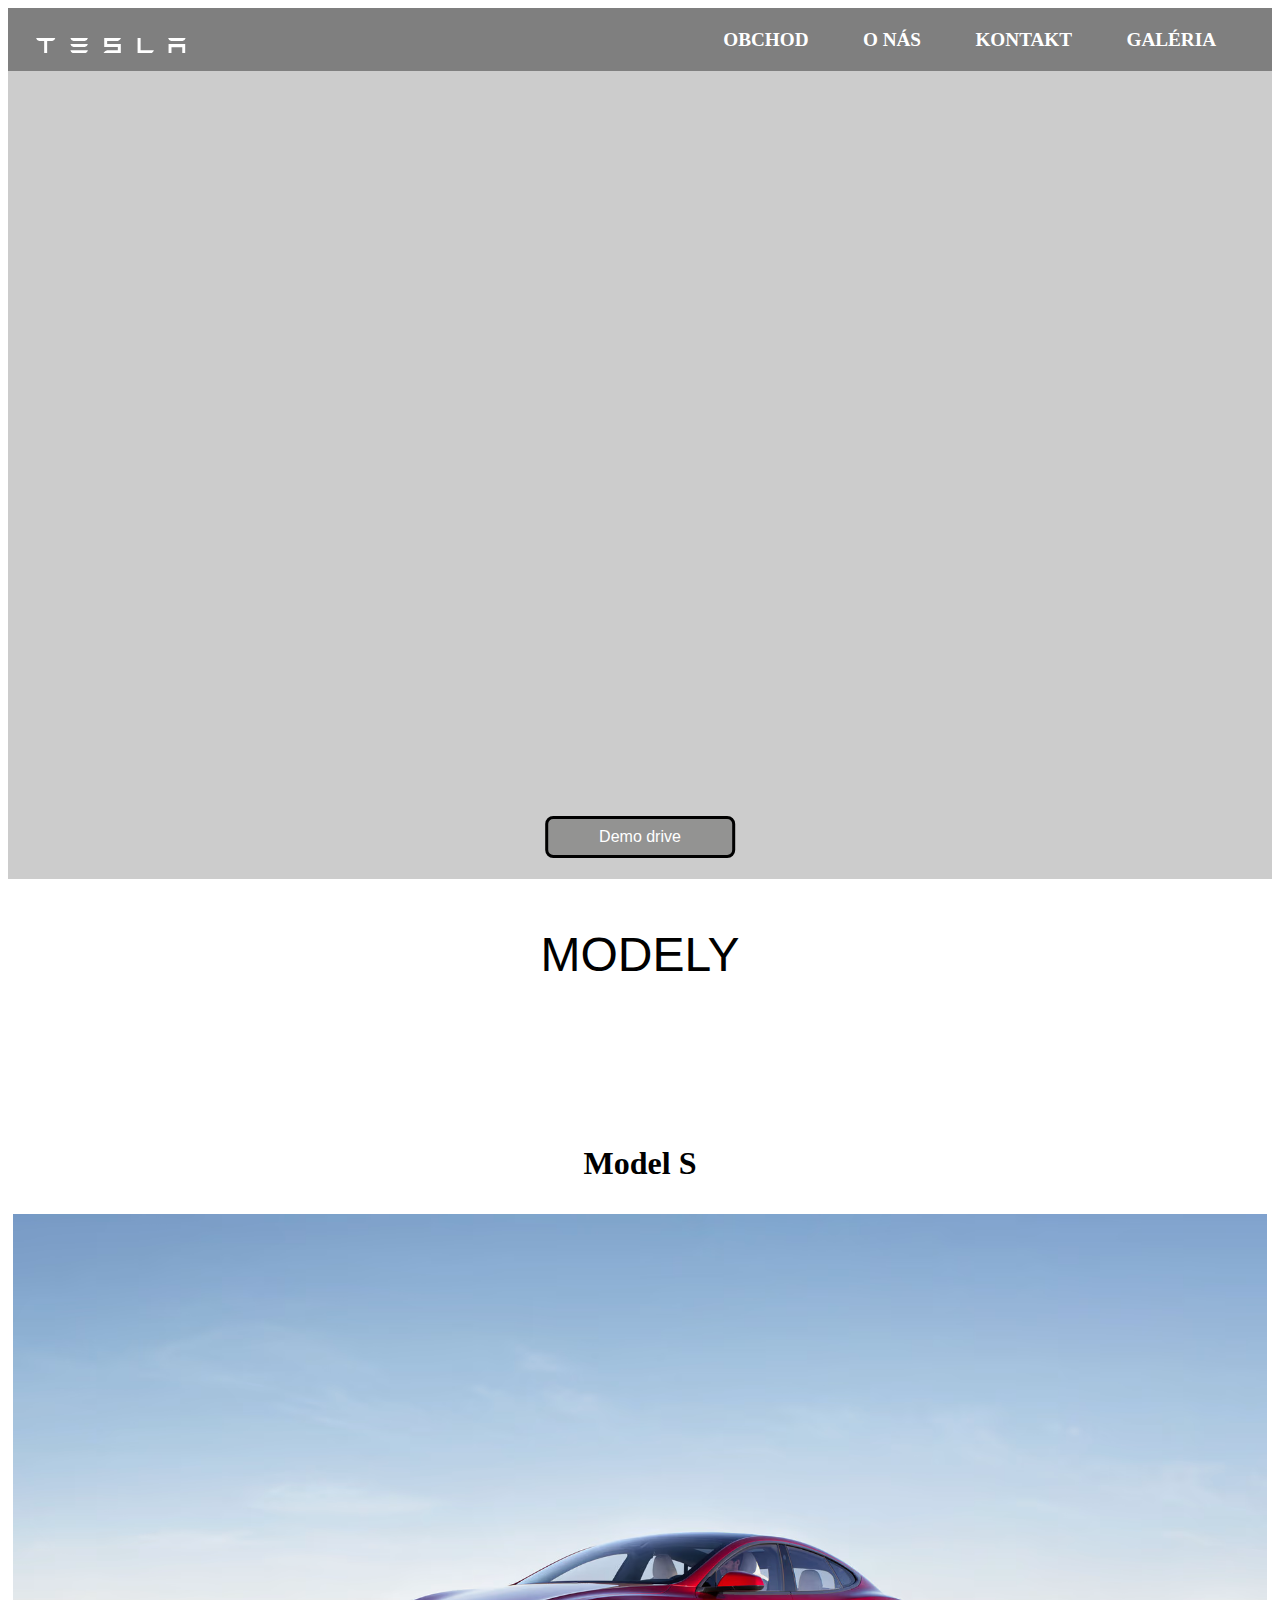
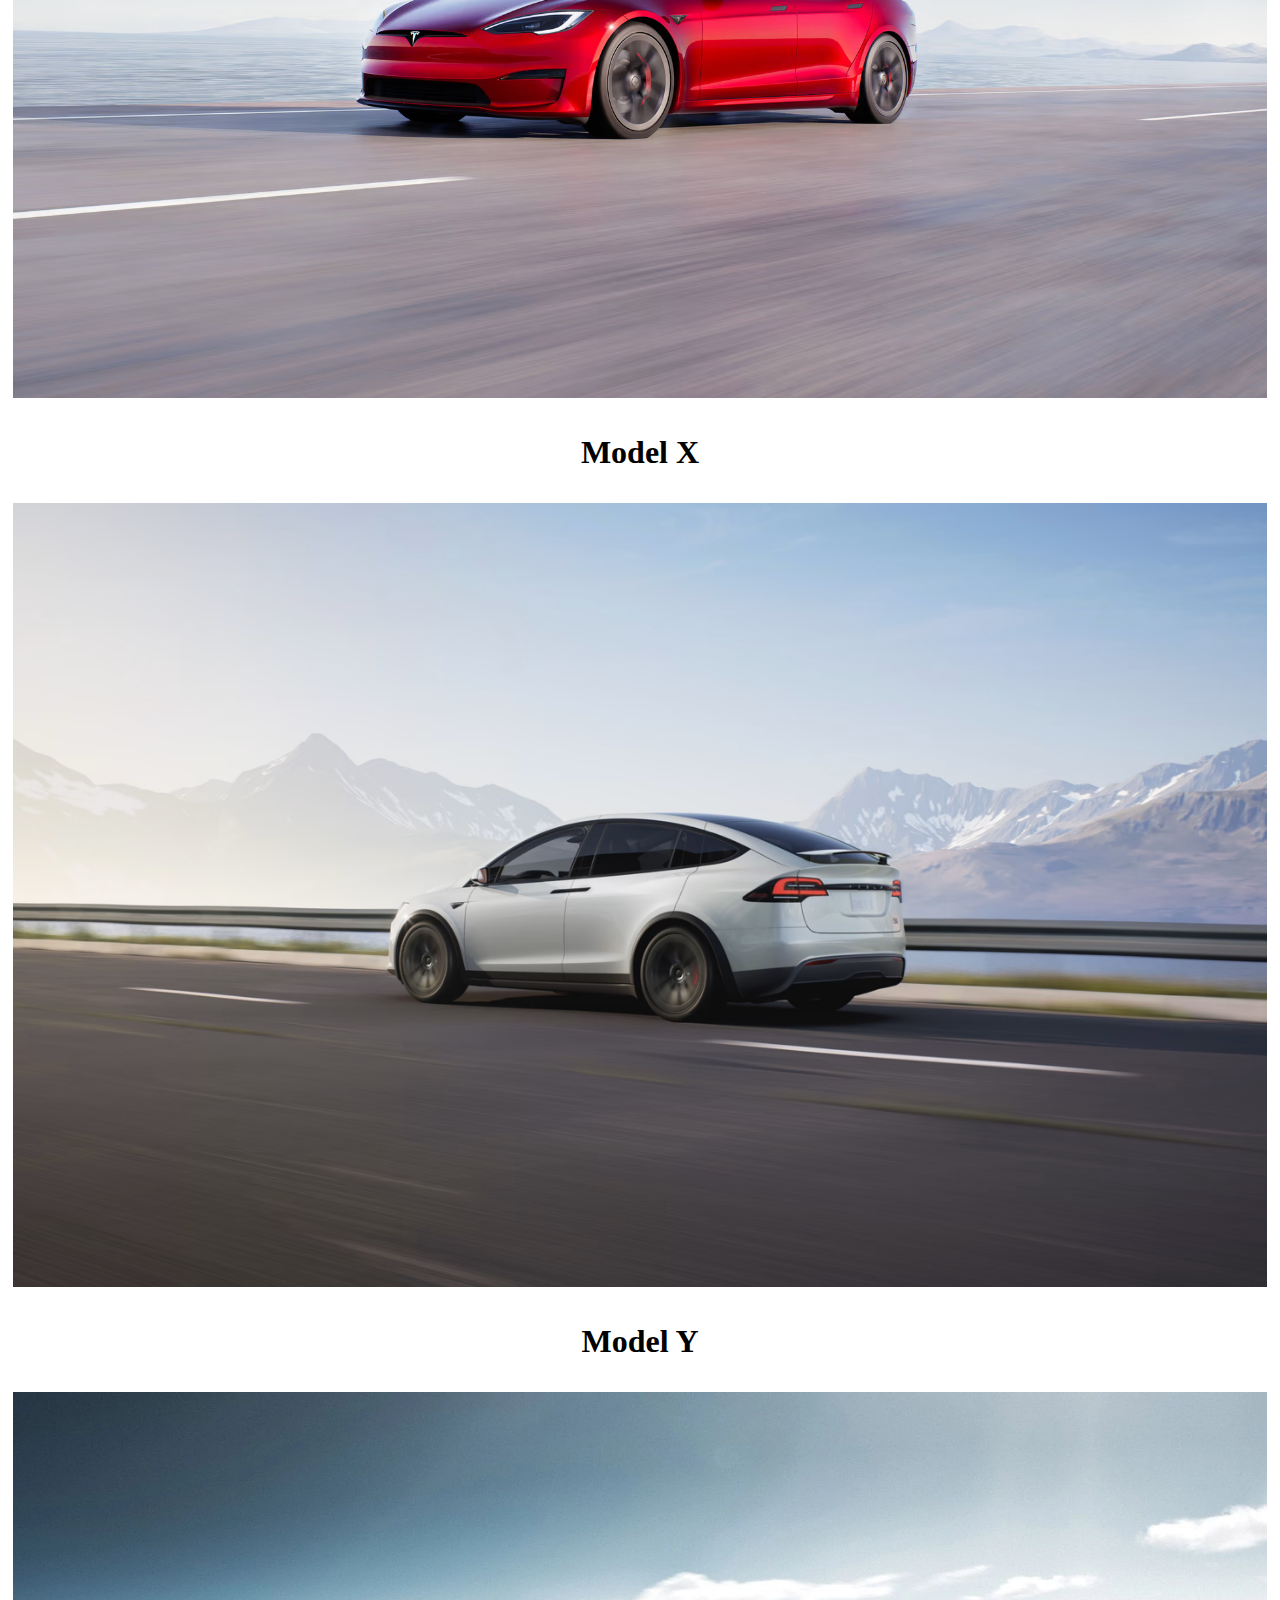
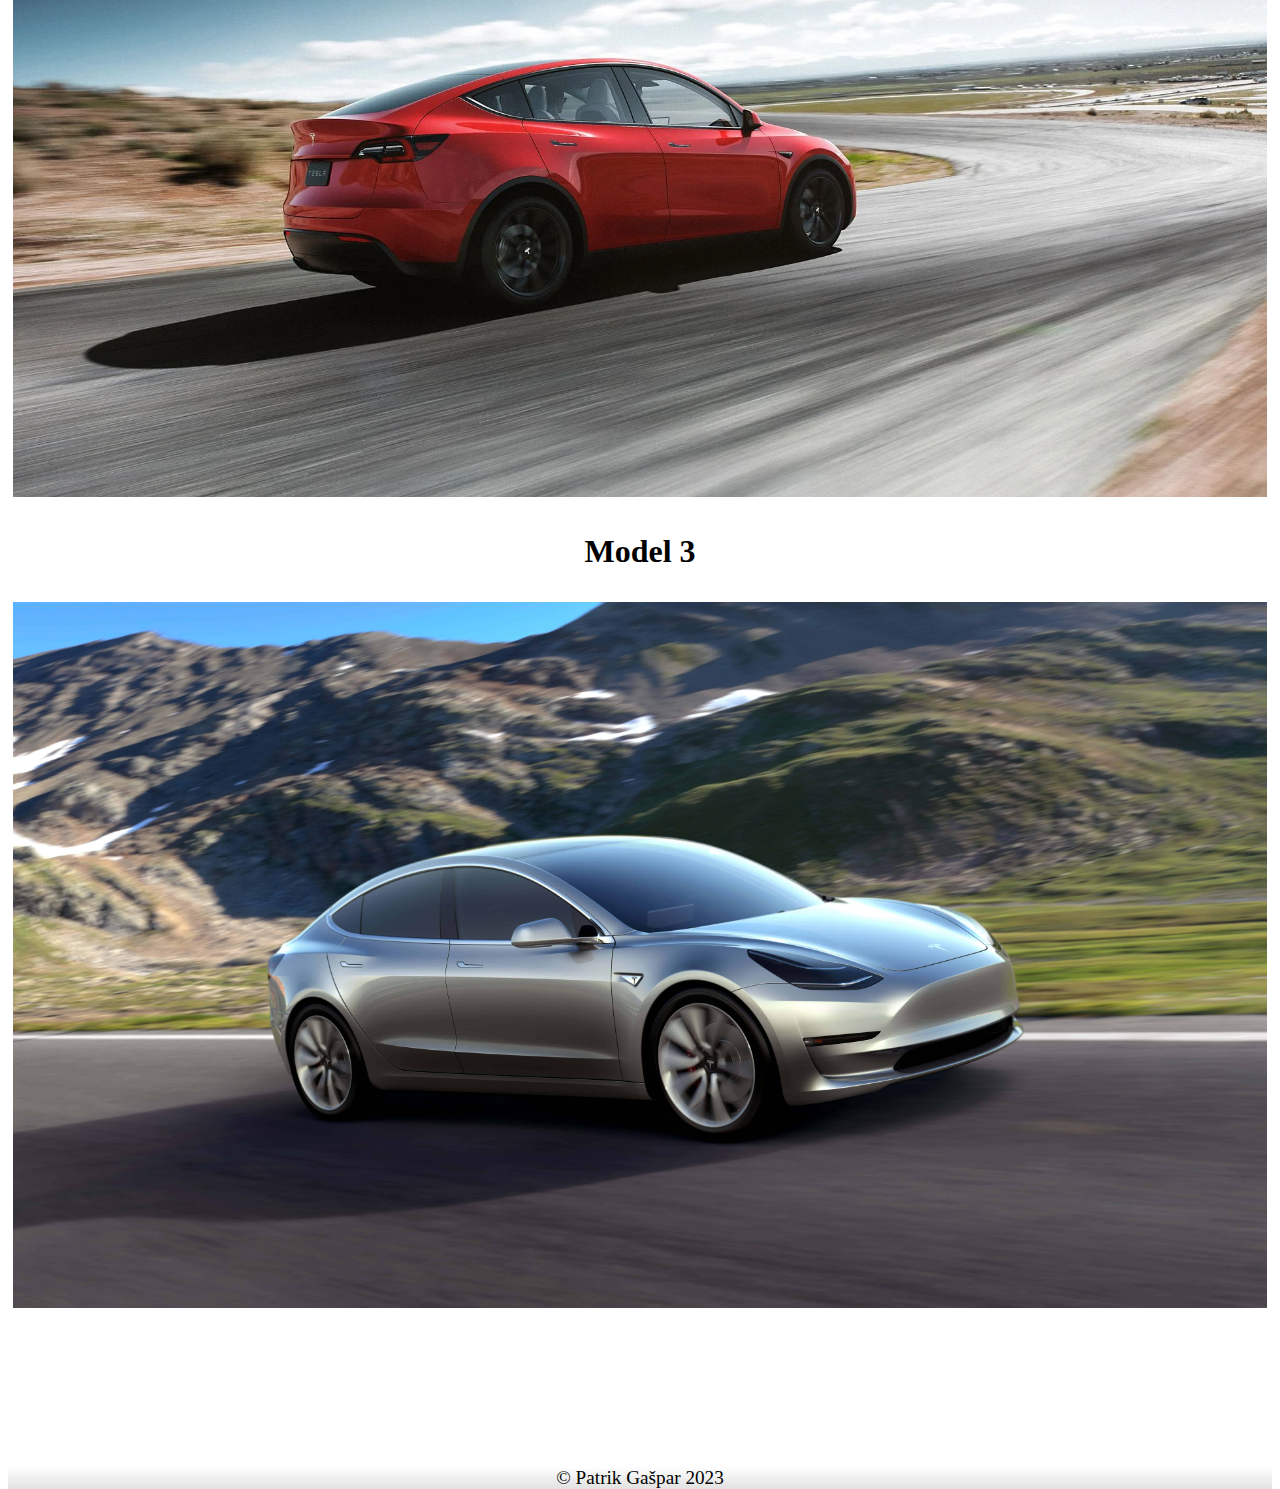
<file: index.html>
<!DOCTYPE html>
<html>
  <head>
    <meta charset="utf-8" />
    <meta name="viewport" content="width=device-width, initial-scale=1" />
    <title></title>

    <link
      href="https://cdn.jsdelivr.net/npm/bootstrap@5.3.0-alpha3/dist/css/bootstrap.min.css"
      rel="stylesheet"
      integrity="sha384-KK94CHFLLe+nY2dmCWGMq91rCGa5gtU4mk92HdvYe+M/SXH301p5ILy+dN9+nJOZ"
      crossorigin="anonymous"
    />
    <link rel="stylesheet" type="text/css" href="zadanie2.css" />
    <title>Tesla</title>
  </head>
  <body>
    <nav class="navbar">
      <div class="brand-title">
        <a href="index.html">
          <svg
            class="tds-icon tds-icon-logo-wordmark tds-site-logo-icon"
            viewBox="0 0 342 35"
            xmlns="http://www.w3.org/2000/svg"
          >
            <path
              d="M0 .1a9.7 9.7 0 0 0 7 7h11l.5.1v27.6h6.8V7.3L26 7h11a9.8 9.8 0 0 0 7-7H0zm238.6 0h-6.8v34.8H263a9.7 9.7 0 0 0 6-6.8h-30.3V0zm-52.3 6.8c3.6-1 6.6-3.8 7.4-6.9l-38.1.1v20.6h31.1v7.2h-24.4a13.6 13.6 0 0 0-8.7 7h39.9v-21h-31.2v-7h24zm116.2 28h6.7v-14h24.6v14h6.7v-21h-38zM85.3 7h26a9.6 9.6 0 0 0 7.1-7H78.3a9.6 9.6 0 0 0 7 7zm0 13.8h26a9.6 9.6 0 0 0 7.1-7H78.3a9.6 9.6 0 0 0 7 7zm0 14.1h26a9.6 9.6 0 0 0 7.1-7H78.3a9.6 9.6 0 0 0 7 7zM308.5 7h26a9.6 9.6 0 0 0 7-7h-40a9.6 9.6 0 0 0 7 7z"
              fill="white"
            ></path>
          </svg>
        </a>
      </div>
      <a href="#" class="toggle-button">
        <span class="bar"></span>
        <span class="bar"></span>
        <span class="bar"></span>
      </a>
      <div class="navbar-links">
        <ul>
          <li><a href="shop.html">OBCHOD</a></li>
          <li><a href="o nas.html">O NÁS</a></li>
          <li><a href="kontakt.html">KONTAKT</a></li>
          <li><a href="galeria.html">GALÉRIA</a></li>
        </ul>
      </div>
    </nav>

    <div class="uvod_obrazok_pozadie">
      <button class="tlacidlo_dom">
        <p class="text_tlacidlo">Demo drive</p>
      </button>
    </div>
    <div class="container-fluid">
      <div class="row">
        <p class="nazov_modely">MODELY</p>
        <div class="pozadie_obrazok_slider">
          <div
            id="carouselExampleSlidesOnly"
            class="col-10 carousel slide"
            data-bs-ride="carousel"
            style="margin: auto; margin-top: 10%; border: 5px solid white"
          >
            <div class="carousel-inner">
              <div class="carousel-item active">
                <div class="text_slider">
                  <p>Model S</p>
                </div>
                <img
                  class="obrazok_slider"
                  src="obrazky/Model-S.avif"
                  class="d-block w-100"
                  alt="Model-S"
                />
              </div>
              <div class="carousel-item">
                <div class="text_slider">
                  <p>Model X</p>
                </div>
                <img
                  class="obrazok_slider"
                  src="obrazky/Model-X.avif"
                  class="d-block w-100"
                  alt="Model-X"
                />
              </div>
              <div class="carousel-item">
                <div class="text_slider">
                  <p>Model Y</p>
                </div>
                <img
                  class="obrazok_slider"
                  src="obrazky/Model-Y.webp"
                  class="d-block w-100"
                  alt="Model-Y"
                />
              </div>
              <div class="carousel-item">
                <div class="text_slider">
                  <p>Model 3</p>
                </div>
                <img
                  class="obrazok_slider"
                  src="obrazky/Model-3.jpg"
                  class="d-block w-100"
                  alt="Model-3"
                />
              </div>
            </div>
          </div>
        </div>
      </div>
    </div>
    <footer style="margin-top: 150px">
      <div class="text-center p-3">© Patrik Gašpar 2023</div>
    </footer>

    <script
      src="https://cdn.jsdelivr.net/npm/bootstrap@5.3.0-alpha3/dist/js/bootstrap.bundle.min.js"
      integrity="sha384-ENjdO4Dr2bkBIFxQpeoTz1HIcje39Wm4jDKdf19U8gI4ddQ3GYNS7NTKfAdVQSZe"
      crossorigin="anonymous"
    ></script>
    <script src="zadanie2.js"></script>
  </body>
</html>
</file>
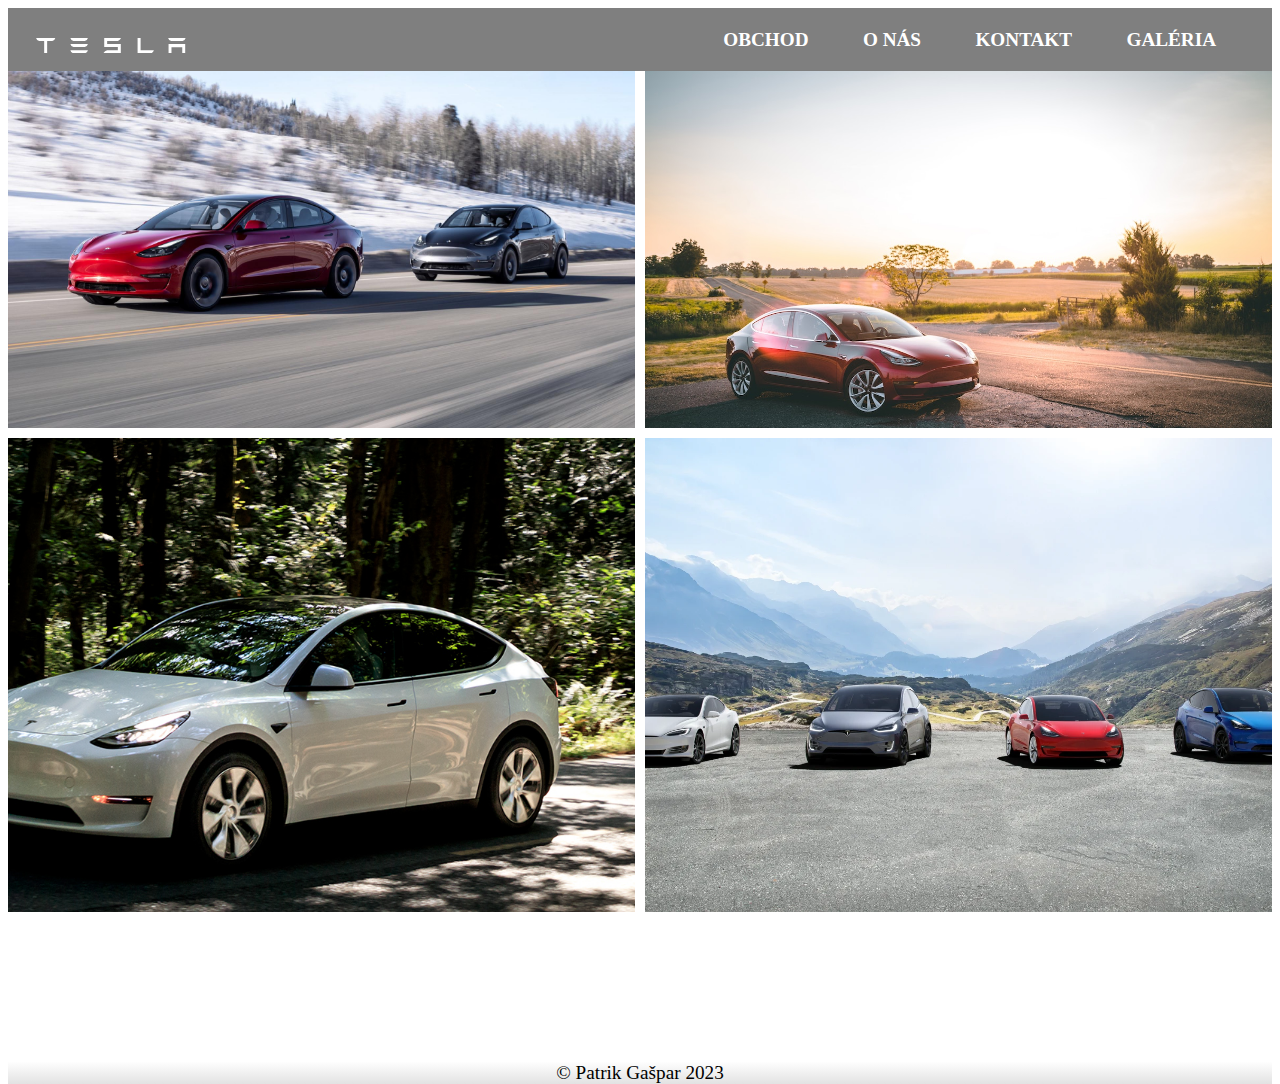
<file: galeria.html>
<!DOCTYPE html>
<html>
  <head>
    <meta charset="utf-8" />
    <meta name="viewport" content="width=device-width, initial-scale=1" />
    <title></title>

    <link
      href="https://cdn.jsdelivr.net/npm/bootstrap@5.3.0-alpha3/dist/css/bootstrap.min.css"
      rel="stylesheet"
      integrity="sha384-KK94CHFLLe+nY2dmCWGMq91rCGa5gtU4mk92HdvYe+M/SXH301p5ILy+dN9+nJOZ"
      crossorigin="anonymous"
    />
    <link rel="stylesheet" type="text/css" href="zadanie2.css" />
    <title>Tesla</title>
  </head>
  <body>
    <div class="cierny-overlay" id="cierny-overlay"></div>
    <div class="gallery-modal" id="gallery-modal">
      <div class="zrusit-galeriu" onclick="closeGallery()">x</div>
      <img
        alt="tesla"
        width="100%"
        height="100%"
        id="gallery-modal-image"
      />
      <div class="d-flex justify-content-center mt-4">
        <div class="mx-4" onclick="previousImage()"><</div>
        <div onclick="nextImage()">></div>
      </div>
    </div>
    <nav class="navbar">
      <div class="brand-title">
        <a href="index.html">
          <svg
            class="tds-icon tds-icon-logo-wordmark tds-site-logo-icon"
            viewBox="0 0 342 35"
            xmlns="http://www.w3.org/2000/svg"
          >
            <path
              d="M0 .1a9.7 9.7 0 0 0 7 7h11l.5.1v27.6h6.8V7.3L26 7h11a9.8 9.8 0 0 0 7-7H0zm238.6 0h-6.8v34.8H263a9.7 9.7 0 0 0 6-6.8h-30.3V0zm-52.3 6.8c3.6-1 6.6-3.8 7.4-6.9l-38.1.1v20.6h31.1v7.2h-24.4a13.6 13.6 0 0 0-8.7 7h39.9v-21h-31.2v-7h24zm116.2 28h6.7v-14h24.6v14h6.7v-21h-38zM85.3 7h26a9.6 9.6 0 0 0 7.1-7H78.3a9.6 9.6 0 0 0 7 7zm0 13.8h26a9.6 9.6 0 0 0 7.1-7H78.3a9.6 9.6 0 0 0 7 7zm0 14.1h26a9.6 9.6 0 0 0 7.1-7H78.3a9.6 9.6 0 0 0 7 7zM308.5 7h26a9.6 9.6 0 0 0 7-7h-40a9.6 9.6 0 0 0 7 7z"
              fill="white"
            ></path>
          </svg>
        </a>
      </div>
      <a href="#" class="toggle-button">
        <span class="bar"></span>
        <span class="bar"></span>
        <span class="bar"></span>
      </a>
      <div class="navbar-links">
        <ul>
          <li><a href="shop.html">OBCHOD</a></li>
          <li><a href="o nas.html">O NÁS</a></li>
          <li><a href="kontakt.html">KONTAKT</a></li>
          <li><a href="galeria.html">GALÉRIA</a></li>
        </ul>
      </div>
    </nav>

    <div class="image-grid">
      <div class="grid-item" onclick="openGallery(0)">
        <img
          src="obrazky/tesla1.jfif"
          width="500px"
          height="450px"
          alt="tesla"
          class="img-fluid"
        />
      </div>
      <div class="grid-item" onclick="openGallery(1)">
        <img
          src="obrazky/tesla2_galeria.jpg"
          width="500px"
          height="450px"
          alt="tesla"
          class="img-fluid"
        />
      </div>
      <div class="grid-item" onclick="openGallery(2)">
        <img
          src="obrazky/tesla3_galeria.jpg"
          width="500px"
          height="450px"
          alt="tesla"
          class="img-fluid"
        />
      </div>
      <div class="grid-item" onclick="openGallery(3)">
        <img
          src="obrazky/tesla4_galeria.webp"
          width="500px"
          height="450px"
          alt="tesla"
          class="img-fluid"
        />
      </div>
    </div>
    <footer style="margin-top: 150px">
      <div class="text-center p-3">© Patrik Gašpar 2023</div>
    </footer>

    <script src="zadanie2.js"></script>
    <script
      src="https://cdn.jsdelivr.net/npm/bootstrap@5.3.0-alpha3/dist/js/bootstrap.bundle.min.js"
      integrity="sha384-ENjdO4Dr2bkBIFxQpeoTz1HIcje39Wm4jDKdf19U8gI4ddQ3GYNS7NTKfAdVQSZe"
      crossorigin="anonymous"
    ></script>
  </body>
</html>
</file>
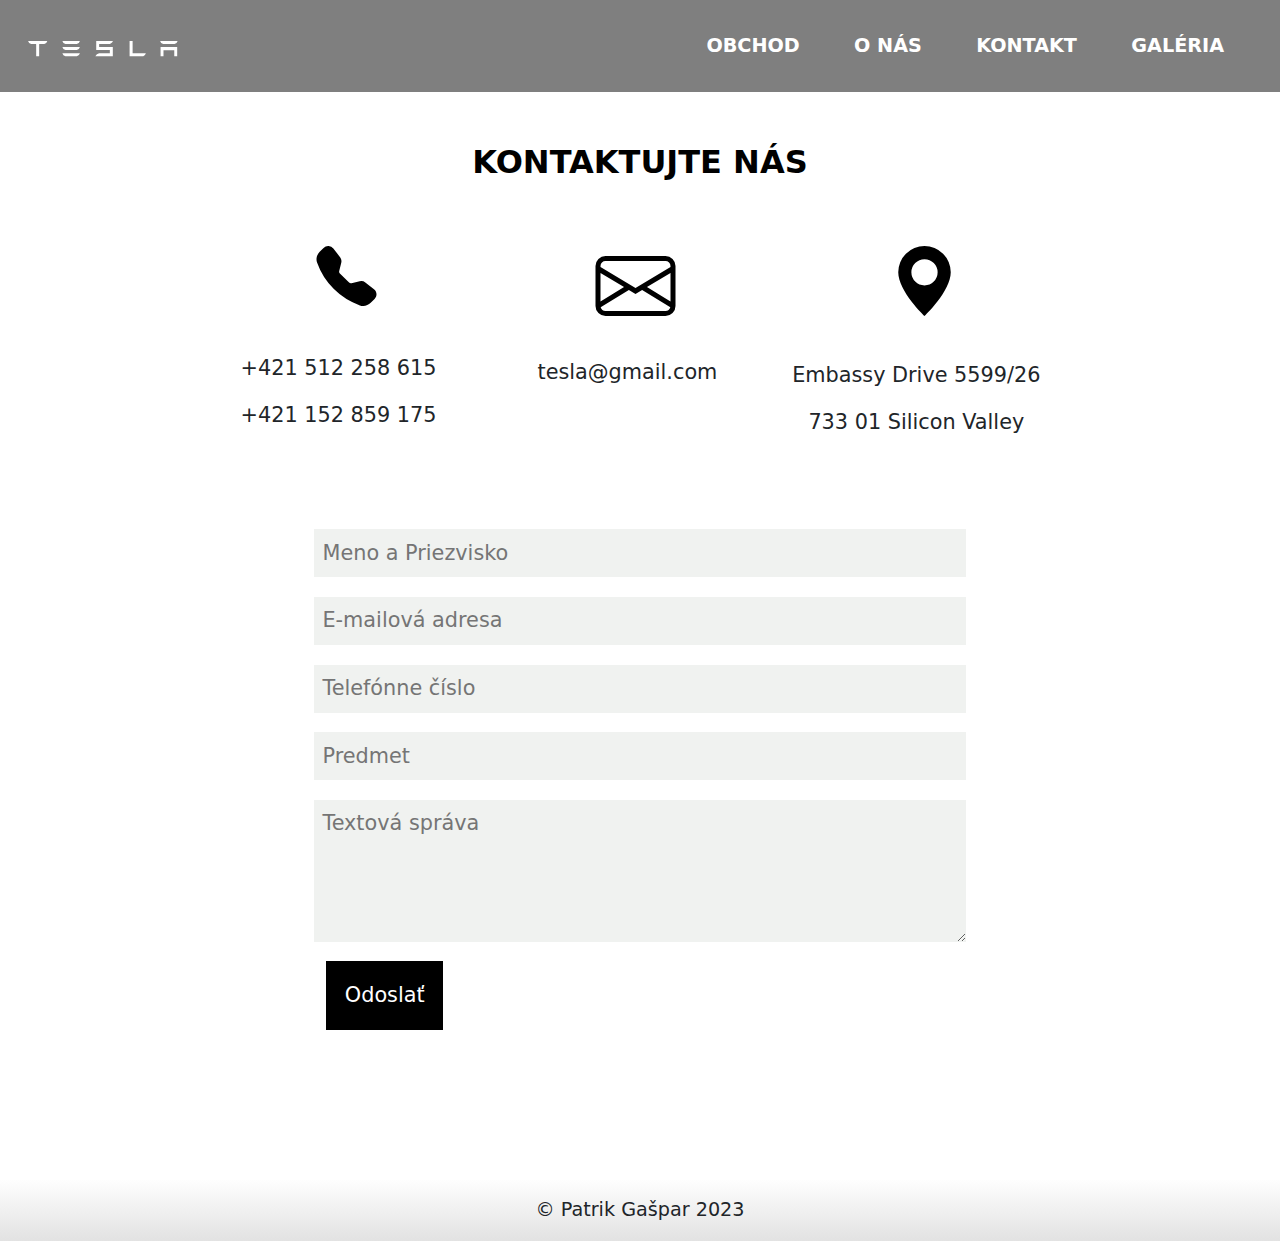
<file: kontakt.html>
<!DOCTYPE html>
<html>
  <head>
    <meta charset="utf-8" />
    <meta content="width=device-width, initial-scale=1" name="viewport" />
    <title></title>
    <link
      href="https://cdn.jsdelivr.net/npm/bootstrap@5.3.0-alpha3/dist/css/bootstrap.min.css"
      rel="stylesheet"
      />
    <link href="zadanie2.css" rel="stylesheet" type="text/css" />
    <title>Tesla</title>
  </head>
  <body>
    <nav class="navbar">
      <div class="brand-title">
        <a href="index.html"
          ><svg
            class="tds-icon tds-icon-logo-wordmark tds-site-logo-icon"
            viewbox="0 0 342 35"
            xmlns="http://www.w3.org/2000/svg"
          >
            <path
              d="M0 .1a9.7 9.7 0 0 0 7 7h11l.5.1v27.6h6.8V7.3L26 7h11a9.8 9.8 0 0 0 7-7H0zm238.6 0h-6.8v34.8H263a9.7 9.7 0 0 0 6-6.8h-30.3V0zm-52.3 6.8c3.6-1 6.6-3.8 7.4-6.9l-38.1.1v20.6h31.1v7.2h-24.4a13.6 13.6 0 0 0-8.7 7h39.9v-21h-31.2v-7h24zm116.2 28h6.7v-14h24.6v14h6.7v-21h-38zM85.3 7h26a9.6 9.6 0 0 0 7.1-7H78.3a9.6 9.6 0 0 0 7 7zm0 13.8h26a9.6 9.6 0 0 0 7.1-7H78.3a9.6 9.6 0 0 0 7 7zm0 14.1h26a9.6 9.6 0 0 0 7.1-7H78.3a9.6 9.6 0 0 0 7 7zM308.5 7h26a9.6 9.6 0 0 0 7-7h-40a9.6 9.6 0 0 0 7 7z"
              fill="white"
            ></path></svg
        ></a>
      </div>
      <a class="toggle-button" href="#"
        ><span class="bar"></span> <span class="bar"></span>
        <span class="bar"></span
      ></a>
      <div class="navbar-links">
        <ul>
          <li><a href="shop.html">OBCHOD</a></li>
          <li><a href="o nas.html">O NÁS</a></li>
          <li><a href="kontakt.html">KONTAKT</a></li>
          <li><a href="galeria.html">GALÉRIA</a></li>
        </ul>
      </div>
    </nav>
    <div class="container-fluid">
      <div class="row">
        <h2 class="kontakty_podnadpis">KONTAKTUJTE NÁS</h2>
      </div>
    </div>
    <div class="container-fluid">
      <div class="obalovac_bunky">
        <div class="bunka_kontakty text-center col-xl-3 col-lg-6">
          <i class="ikona fas fa-phone"
            ><svg
              class="bi bi-telephone-fill"
              height="60"
              viewbox="0 0 16 16"
              width="60"
              xmlns="http://www.w3.org/2000/svg"
            >
              <path
                d="M1.885.511a1.745 1.745 0 0 1 2.61.163L6.29 2.98c.329.423.445.974.315 1.494l-.547 2.19a.678.678 0 0 0 .178.643l2.457 2.457a.678.678 0 0 0 .644.178l2.189-.547a1.745 1.745 0 0 1 1.494.315l2.306 1.794c.829.645.905 1.87.163 2.611l-1.034 1.034c-.74.74-1.846 1.065-2.877.702a18.634 18.634 0 0 1-7.01-4.42 18.634 18.634 0 0 1-4.42-7.009c-.362-1.03-.037-2.137.703-2.877L1.885.511z"
                fill-rule="evenodd"
              ></path></svg
          ></i>
          <div class="row" style="font-size: 1.3em; margin-top: 15%">
            <p>+421 512 258 615</p>
          </div>
          <div class="row" style="font-size: 1.3em">
            <p>+421 152 859 175</p>
          </div>
        </div>
        <div class="bunka_kontakty text-center col-xl-3 col-lg-6">
          <i class="ikona bi bi-envelope"
            ><svg
              class="bi bi-envelope"
              height="80"
              viewbox="0 0 16 16"
              width="80"
              xmlns="http://www.w3.org/2000/svg"
            >
              <path
                d="M0 4a2 2 0 0 1 2-2h12a2 2 0 0 1 2 2v8a2 2 0 0 1-2 2H2a2 2 0 0 1-2-2V4Zm2-1a1 1 0 0 0-1 1v.217l7 4.2 7-4.2V4a1 1 0 0 0-1-1H2Zm13 2.383-4.708 2.825L15 11.105V5.383Zm-.034 6.876-5.64-3.471L8 9.583l-1.326-.795-5.64 3.47A1 1 0 0 0 2 13h12a1 1 0 0 0 .966-.741ZM1 11.105l4.708-2.897L1 5.383v5.722Z"
              ></path></svg
          ></i>
          <div class="row" style="font-size: 1.3em; margin-top: 10%">
            <p>tesla@gmail.com</p>
          </div>
        </div>
        <div class="bunka_kontakty text-center col-xl-3 col-lg-6">
          <i class="ikona bi bi-geo-alt-fill"
            ><svg
              class="bi bi-geo-alt-fill"
              height="70"
              viewbox="0 0 16 16"
              width="70"
              xmlns="http://www.w3.org/2000/svg"
            >
              <path
                d="M8 16s6-5.686 6-10A6 6 0 0 0 2 6c0 4.314 6 10 6 10zm0-7a3 3 0 1 1 0-6 3 3 0 0 1 0 6z"
              ></path></svg
          ></i>
          <div class="row" style="font-size: 1.3em; margin-top: 14%">
            <p>Embassy Drive 5599/26</p>
          </div>
          <div class="row" style="font-size: 1.3em">
            <p>733 01 Silicon Valley</p>
          </div>
        </div>
      </div>
    </div>
    <div class="container-fluid">
      <div class="obalovac_kontakty2 col-xl-6 m-auto col-sm-9 col-9 col-xs-10">
        <form>
          <div class="form row">
            <input
              class="formular_riadok"
              maxlength="128"
              name="meno"
              placeholder="Meno a Priezvisko"
              required=""
              type="text"
            />
          </div>
          <div class="form row">
            <input
              class="formular_riadok"
              maxlength="256"
              name="email"
              placeholder="E-mailová adresa"
              required=""
              type="email"
            />
          </div>
          <div class="form row">
            <input
              class="formular_riadok"
              name="tel"
              placeholder="Telefónne číslo"
              type="tel"
            />
          </div>
          <div class="form row">
            <input
              class="formular_riadok"
              maxlength="128"
              placeholder="Predmet"
              required=""
              type="text"
            />
          </div>
          <div class="form row">
            <textarea
              class="formular_riadok"
              name="message"
              placeholder="Textová správa"
              required=""
              rows="4"
            ></textarea>
          </div>
          <div>
            <button class="tlacidlo_odoslat">Odoslať</button>
          </div>
        </form>
      </div>
    </div>
    <footer style="margin-top: 150px">
      <div class="text-center p-3">© Patrik Gašpar 2023</div>
    </footer>
    <script src="https://cdn.jsdelivr.net/npm/bootstrap@5.3.0-alpha3/dist/js/bootstrap.bundle.min.js"></script>
    <script src="zadanie2.js"></script>
  </body>
</html>
</file>
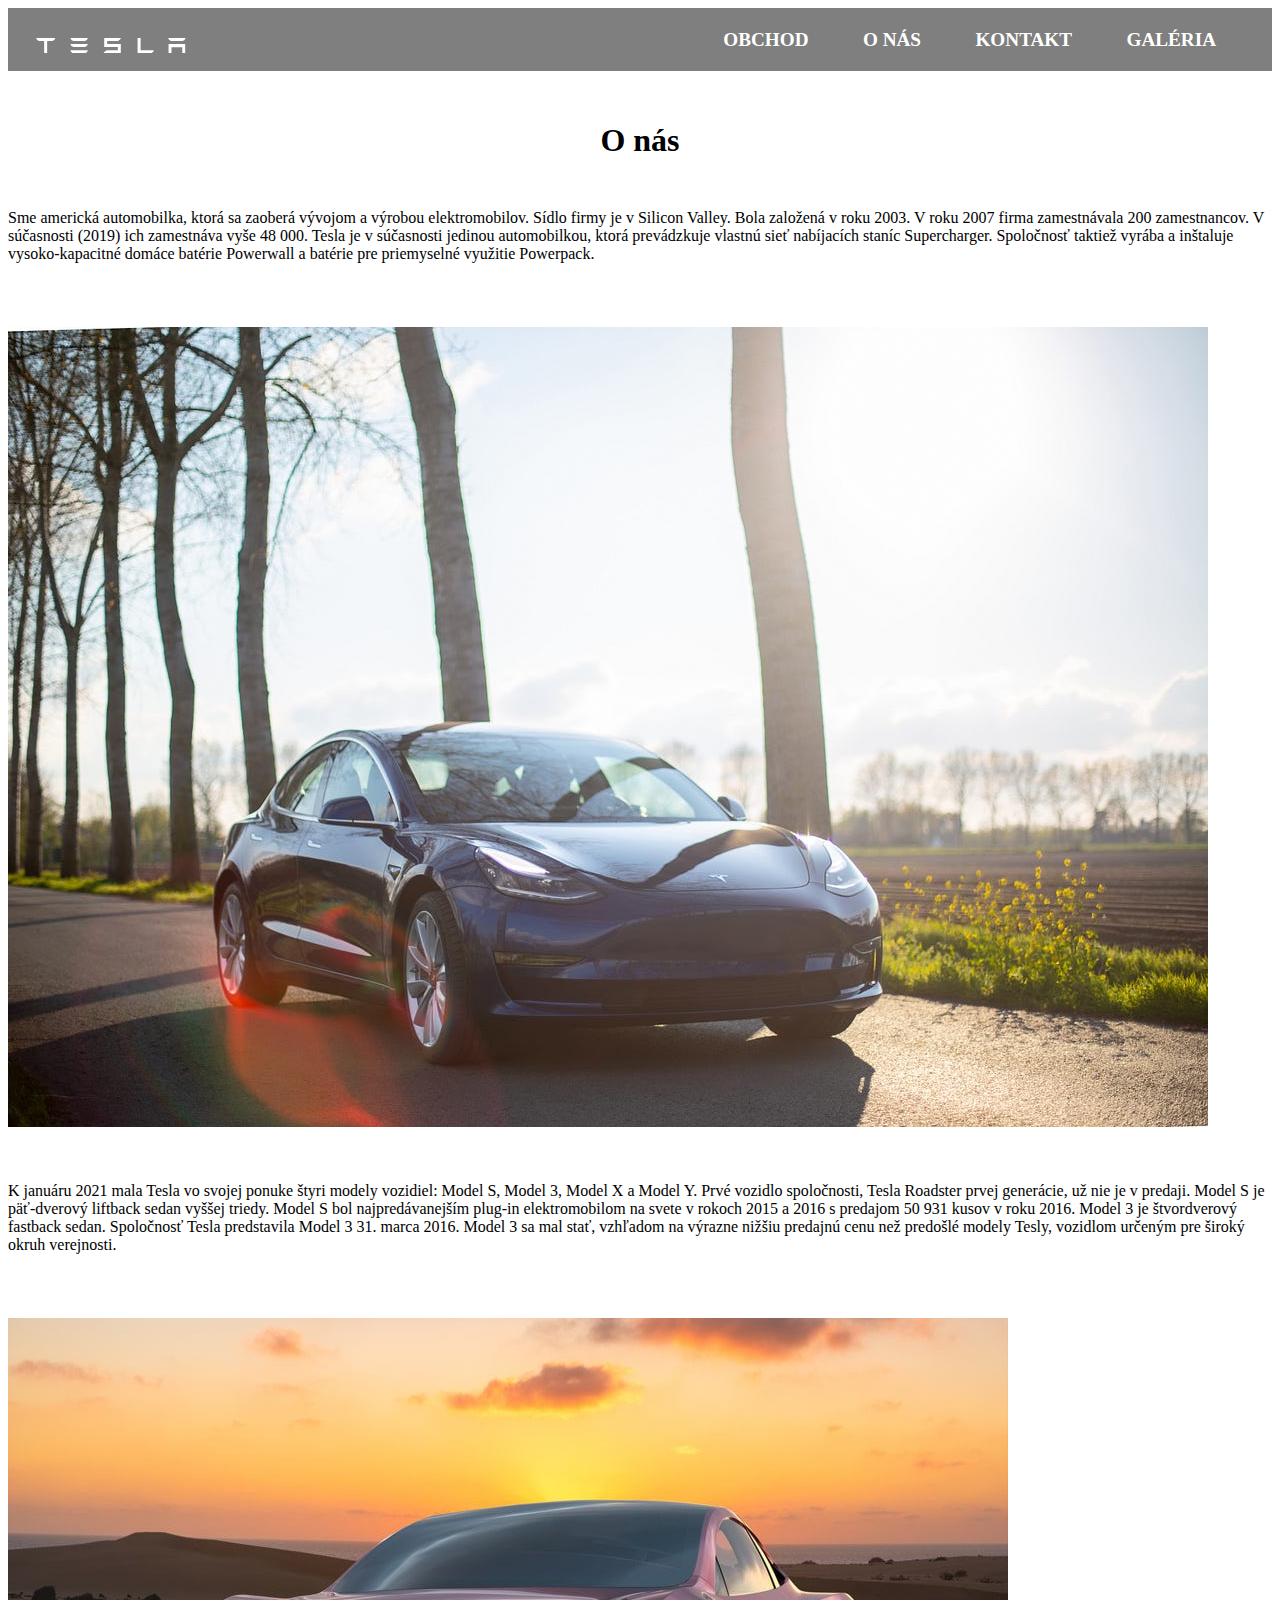
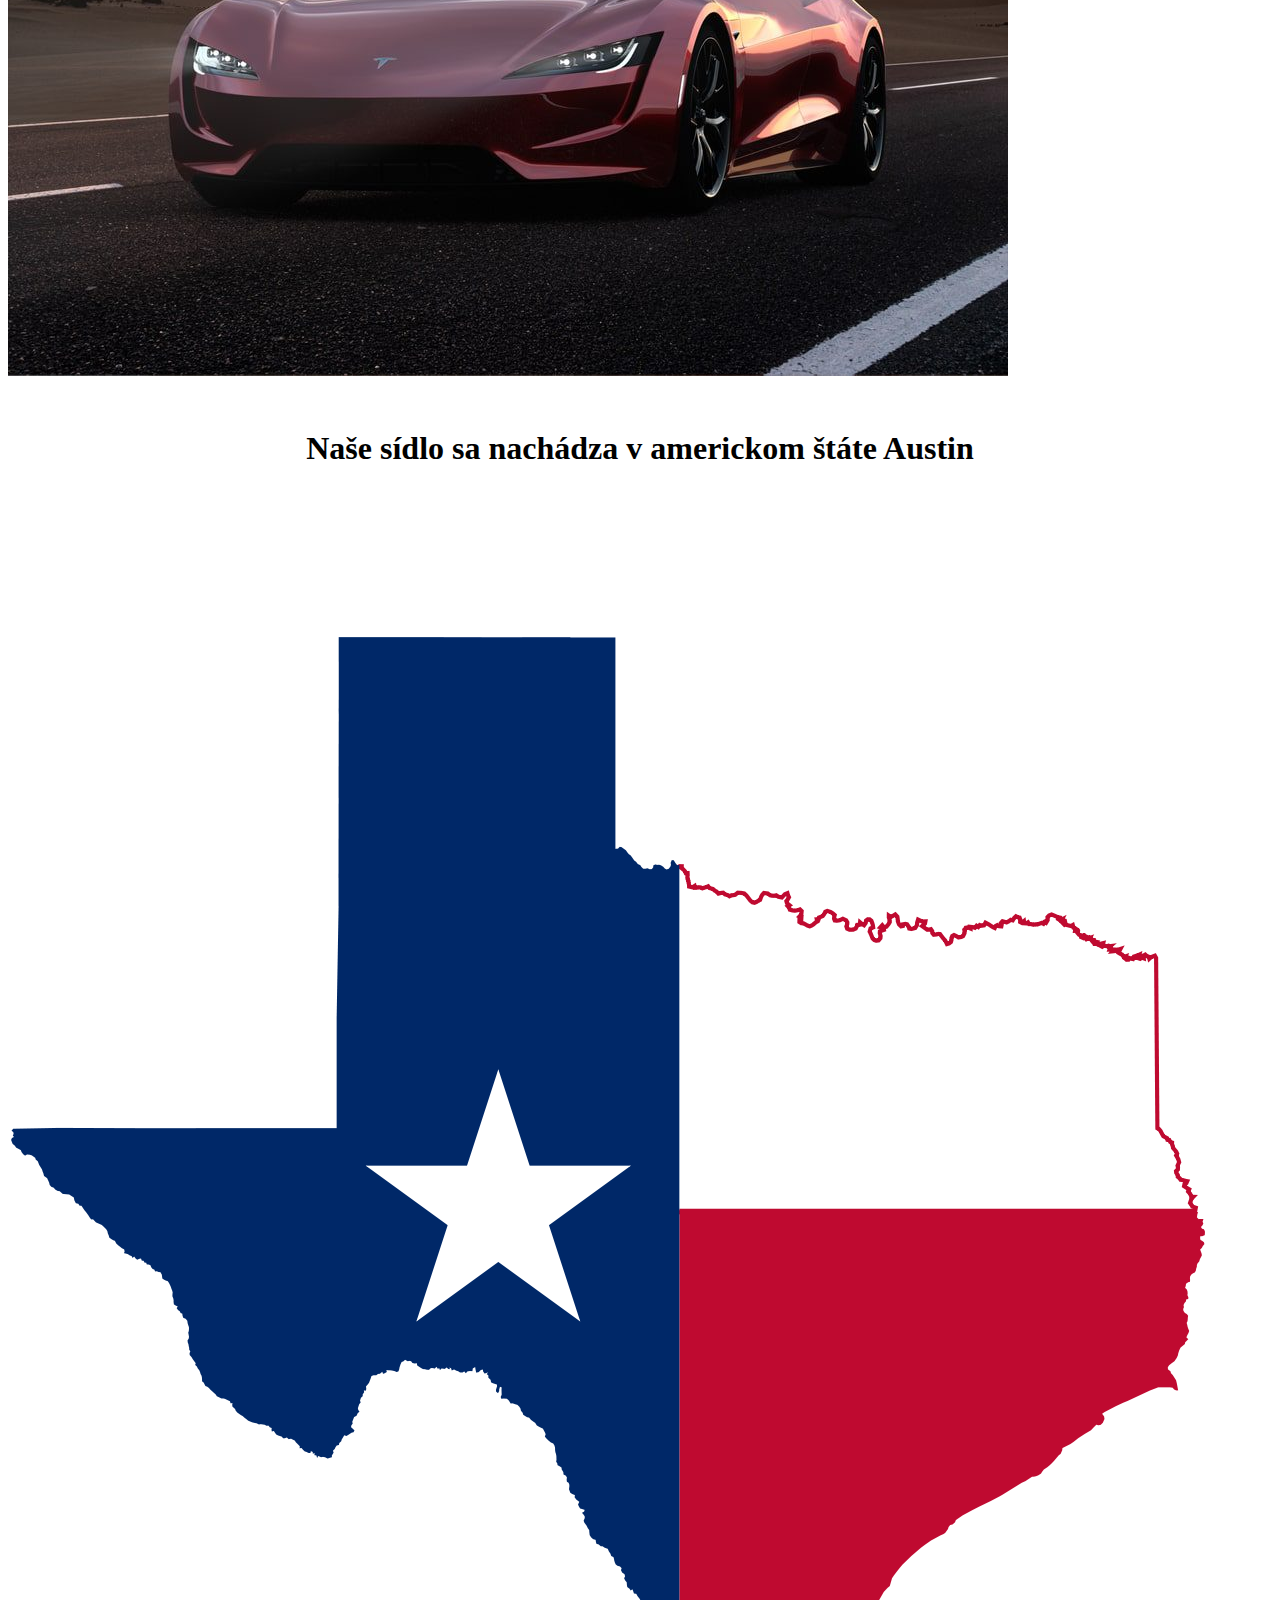
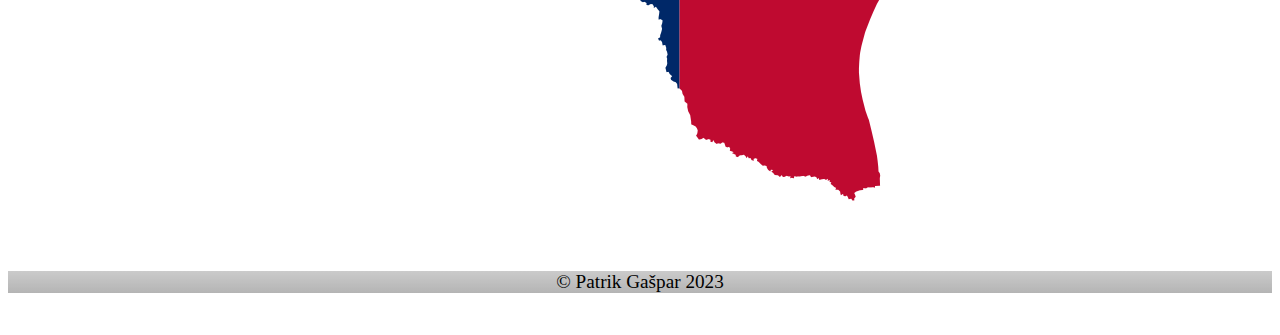
<file: o nas.html>
<!DOCTYPE html>
<html>
  <head>
    <meta charset="utf-8" />
    <meta name="viewport" content="width=device-width, initial-scale=1" />
    <title></title>
    <link
      href="https://cdn.jsdelivr.net/npm/bootstrap@5.3.0-alpha3/dist/css/bootstrap.min.css"
      rel="stylesheet"
      integrity="sha384-KK94CHFLLe+nY2dmCWGMq91rCGa5gtU4mk92HdvYe+M/SXH301p5ILy+dN9+nJOZ"
      crossorigin="anonymous"
    />
    <link rel="stylesheet" type="text/css" href="zadanie2.css" />
    <title>Dom.str</title>
  </head>
  <body>
    <nav class="navbar">
      <div class="brand-title">
        <a href="index.html">
          <svg
            class="tds-icon tds-icon-logo-wordmark tds-site-logo-icon"
            viewBox="0 0 342 35"
            xmlns="http://www.w3.org/2000/svg"
          >
            <path
              d="M0 .1a9.7 9.7 0 0 0 7 7h11l.5.1v27.6h6.8V7.3L26 7h11a9.8 9.8 0 0 0 7-7H0zm238.6 0h-6.8v34.8H263a9.7 9.7 0 0 0 6-6.8h-30.3V0zm-52.3 6.8c3.6-1 6.6-3.8 7.4-6.9l-38.1.1v20.6h31.1v7.2h-24.4a13.6 13.6 0 0 0-8.7 7h39.9v-21h-31.2v-7h24zm116.2 28h6.7v-14h24.6v14h6.7v-21h-38zM85.3 7h26a9.6 9.6 0 0 0 7.1-7H78.3a9.6 9.6 0 0 0 7 7zm0 13.8h26a9.6 9.6 0 0 0 7.1-7H78.3a9.6 9.6 0 0 0 7 7zm0 14.1h26a9.6 9.6 0 0 0 7.1-7H78.3a9.6 9.6 0 0 0 7 7zM308.5 7h26a9.6 9.6 0 0 0 7-7h-40a9.6 9.6 0 0 0 7 7z"
              fill="white"
            ></path>
          </svg>
        </a>
      </div>
      <a href="#" class="toggle-button">
        <span class="bar"></span>
        <span class="bar"></span>
        <span class="bar"></span>
      </a>
      <div class="navbar-links">
        <ul>
          <li><a href="shop.html">OBCHOD </a></li>
          <li><a href="o nas.html">O NÁS</a></li>
          <li><a href="kontakt.html">KONTAKT</a></li>
          <li><a href="galeria.html">GALÉRIA</a></li>
        </ul>
      </div>
    </nav>

    <div class="container-fluid">
      <div class="row">
        <h1 class="nadpis_onas">O nás</h1>
      </div>
      <div class="row obalovac_onas">
        <div class="text_onas col-xl-5 col-md-9 col-sm-8">
          Sme americká automobilka, ktorá sa zaoberá vývojom a výrobou elektromobilov. Sídlo firmy je v Silicon Valley. 
          Bola založená v roku 2003. V roku 2007 firma zamestnávala 200 zamestnancov.
          V súčasnosti (2019) ich zamestnáva vyše 48 000.
          Tesla je v súčasnosti jedinou automobilkou, ktorá prevádzkuje vlastnú sieť nabíjacích staníc Supercharger. 
          Spoločnosť taktiež vyrába a inštaluje vysoko-kapacitné domáce batérie Powerwall a batérie pre priemyselné využitie Powerpack.
        </div>
        <img
          class="obrazok_onas col-xl-5 col-md-9 col-sm-8"
          src="obrazky/tesla2_onas.jpg"
        />
      </div>

      <div class="row obalovac_onas">
        <div class="text_onas col-xl-5 col-md-9 col-sm-8 order-1">
          K januáru 2021 mala Tesla vo svojej ponuke štyri modely vozidiel: Model S, Model 3, Model X a Model Y. 
          Prvé vozidlo spoločnosti, Tesla Roadster prvej generácie, už nie je v predaji.
          Model S je päť-dverový liftback sedan vyššej triedy. 
          Model S bol najpredávanejším plug-in elektromobilom na svete v rokoch 2015 a 2016 s predajom 50 931 kusov v roku 2016.
          Model 3 je štvordverový fastback sedan. Spoločnosť Tesla predstavila Model 3 31. marca 2016.
          Model 3 sa mal stať, vzhľadom na výrazne nižšiu predajnú cenu než predošlé modely Tesly, vozidlom určeným pre široký okruh verejnosti.
        </div>
        <img
          class="obrazok_onas col-xl-5 col-md-9 col-sm-8"
          src="obrazky/tesla1_onas.jpg"
        />
      </div>
      <div class="row">
        <h1 class="sidlo_onas">
          Naše sídlo sa nachádza v americkom štáte Austin
        </h1>
        <img
          class="mapka_onas col-xl-7 col-md-8 col-sm-7 order-2"
          src="obrazky/texas.png"
        />
      </div>
    </div>

    <footer>
      <div class="text-center p-3" style="background-color: rgba(0, 0, 0, 0.2)">
        © Patrik Gašpar 2023
      </div>
    </footer>

    <script
      src="https://cdn.jsdelivr.net/npm/bootstrap@5.3.0-alpha3/dist/js/bootstrap.bundle.min.js"
      integrity="sha384-ENjdO4Dr2bkBIFxQpeoTz1HIcje39Wm4jDKdf19U8gI4ddQ3GYNS7NTKfAdVQSZe"
      crossorigin="anonymous"
    ></script>
    <script src="zadanie2.js"></script>
  </body>
</html>
</file>
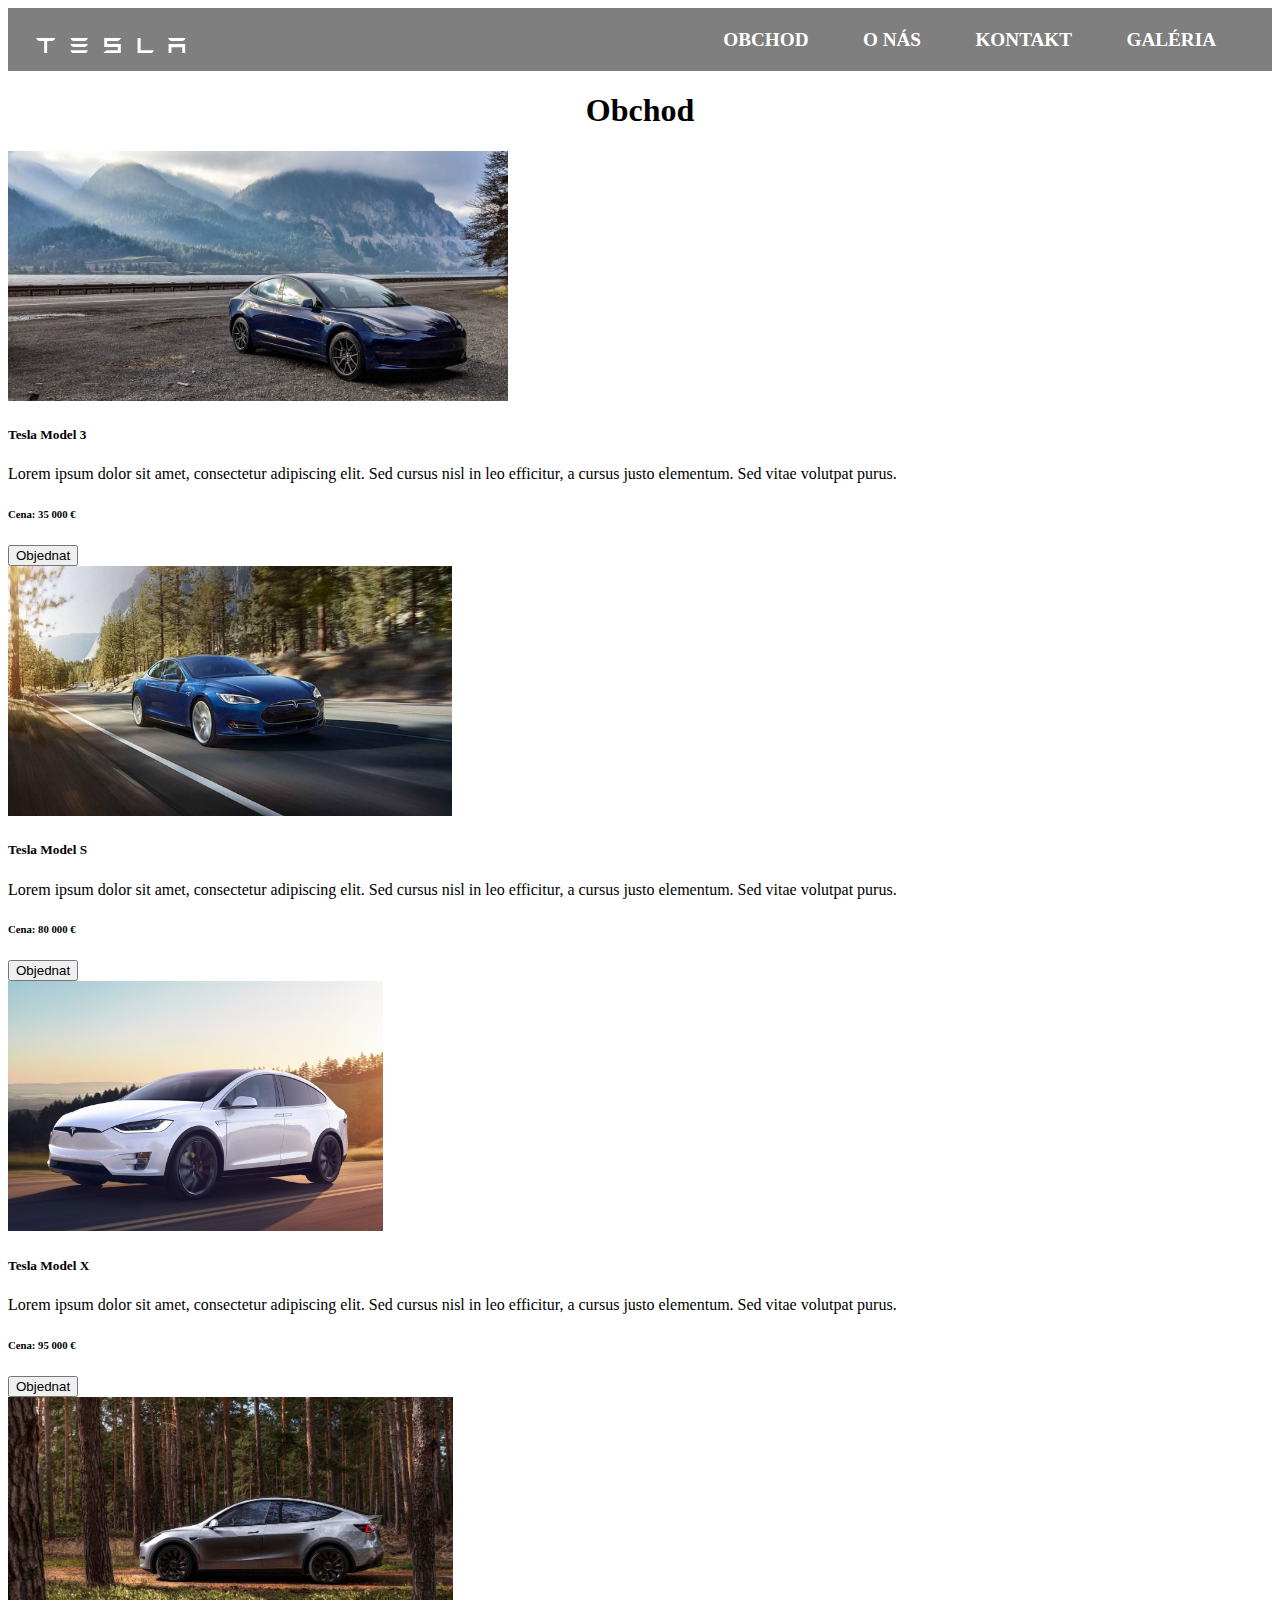
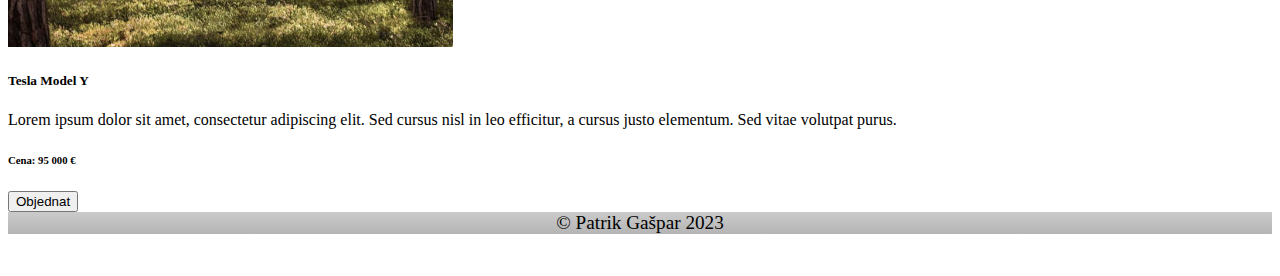
<file: shop.html>
<!DOCTYPE html>
<html>
  <head>
    <meta charset="utf-8" />
    <meta name="viewport" content="width=device-width, initial-scale=1" />
    <title></title>

    <link
      href="https://cdn.jsdelivr.net/npm/bootstrap@5.3.0-alpha3/dist/css/bootstrap.min.css"
      rel="stylesheet"
      integrity="sha384-KK94CHFLLe+nY2dmCWGMq91rCGa5gtU4mk92HdvYe+M/SXH301p5ILy+dN9+nJOZ"
      crossorigin="anonymous"
    />
    <link rel="stylesheet" type="text/css" href="zadanie2.css" />
    <title>Tesla</title>
  </head>
  <body>
    <nav class="navbar">
      <div class="brand-title">
        <a href="index.html"
          ><svg
            class="tds-icon tds-icon-logo-wordmark tds-site-logo-icon"
            viewbox="0 0 342 35"
            xmlns="http://www.w3.org/2000/svg"
          >
            <path
              d="M0 .1a9.7 9.7 0 0 0 7 7h11l.5.1v27.6h6.8V7.3L26 7h11a9.8 9.8 0 0 0 7-7H0zm238.6 0h-6.8v34.8H263a9.7 9.7 0 0 0 6-6.8h-30.3V0zm-52.3 6.8c3.6-1 6.6-3.8 7.4-6.9l-38.1.1v20.6h31.1v7.2h-24.4a13.6 13.6 0 0 0-8.7 7h39.9v-21h-31.2v-7h24zm116.2 28h6.7v-14h24.6v14h6.7v-21h-38zM85.3 7h26a9.6 9.6 0 0 0 7.1-7H78.3a9.6 9.6 0 0 0 7 7zm0 13.8h26a9.6 9.6 0 0 0 7.1-7H78.3a9.6 9.6 0 0 0 7 7zm0 14.1h26a9.6 9.6 0 0 0 7.1-7H78.3a9.6 9.6 0 0 0 7 7zM308.5 7h26a9.6 9.6 0 0 0 7-7h-40a9.6 9.6 0 0 0 7 7z"
              fill="white"
            ></path></svg
        ></a>
      </div>
      <a class="toggle-button" href="#"
        ><span class="bar"></span> <span class="bar"></span>
        <span class="bar"></span
      ></a>
      <div class="navbar-links">
        <ul>
          <li><a href="shop.html">OBCHOD</a></li>
          <li><a href="o nas.html">O NÁS</a></li>
          <li><a href="kontakt.html">KONTAKT</a></li>
          <li><a href="galeria.html">GALÉRIA</a></li>
        </ul>
      </div>
    </nav>
    <div class="container mt-4">
      <h1 class="text-center mb-4">Obchod</h1>
      <div class="row">
        <div class="col-lg-4 col-md-6 mb-4">
          <div class="card">
            <img
              src="obrazky/tesla1_shop.jpg"
              alt="Tesla Model 3"
              height="250px"
              class="card-img-top"
            />
            <div class="card-body">
              <h5 class="card-title">Tesla Model 3</h5>
              <p class="card-text">
                Lorem ipsum dolor sit amet, consectetur adipiscing elit. Sed
                cursus nisl in leo efficitur, a cursus justo elementum. Sed
                vitae volutpat purus.
              </p>
              <h6 class="card-subtitle mb-2 text-muted">Cena: 35 000 €</h6>
              <button class="btn btn-primary">Objednat</button>
            </div>
          </div>
        </div>
        <div class="col-lg-4 col-md-6 mb-4">
          <div class="card">
            <img
              src="obrazky/teslaS_shop.jpg"
              alt="Tesla Model S"
              height="250px"
              class="card-img-top"
            />
            <div class="card-body">
              <h5 class="card-title">Tesla Model S</h5>
              <p class="card-text">
                Lorem ipsum dolor sit amet, consectetur adipiscing elit. Sed
                cursus nisl in leo efficitur, a cursus justo elementum. Sed
                vitae volutpat purus.
              </p>
              <h6 class="card-subtitle mb-2 text-muted">Cena: 80 000 €</h6>
              <button class="btn btn-primary">Objednat</button>
            </div>
          </div>
        </div>
        <div class="col-lg-4 col-md-6 mb-4">
          <div class="card">
            <img
              src="obrazky/teslaX_shop.jpg"
              alt="Tesla Model X"
              height="250px"
              class="card-img-top"
            />
            <div class="card-body">
              <h5 class="card-title">Tesla Model X</h5>
              <p class="card-text">
                Lorem ipsum dolor sit amet, consectetur adipiscing elit. Sed
                cursus nisl in leo efficitur, a cursus justo elementum. Sed
                vitae volutpat purus.
              </p>
              <h6 class="card-subtitle mb-2 text-muted">Cena: 95 000 €</h6>
              <button class="btn btn-primary">Objednat</button>
            </div>
          </div>
        </div>
        <div class="col-lg-4 col-md-6 mb-4">
          <div class="card">
            <img
              src="obrazky/teslaY_shop.jpg"
              alt="Tesla Model Y"
              height="250px"
              class="card-img-top"
            />
            <div class="card-body">
              <h5 class="card-title">Tesla Model Y</h5>
              <p class="card-text">
                Lorem ipsum dolor sit amet, consectetur adipiscing elit. Sed
                cursus nisl in leo efficitur, a cursus justo elementum. Sed
                vitae volutpat purus.
              </p>
              <h6 class="card-subtitle mb-2 text-muted">Cena: 95 000 €</h6>
              <button class="btn btn-primary">Objednat</button>
            </div>
          </div>
        </div>
      </div>
    </div>
    <footer>
      <div class="text-center p-3" style="background-color: rgba(0, 0, 0, 0.2)">
        © Patrik Gašpar 2023
      </div>
    </footer>

    <script
      src="https://cdn.jsdelivr.net/npm/bootstrap@5.3.0-alpha3/dist/js/bootstrap.bundle.min.js"
      integrity="sha384-ENjdO4Dr2bkBIFxQpeoTz1HIcje39Wm4jDKdf19U8gI4ddQ3GYNS7NTKfAdVQSZe"
      crossorigin="anonymous"
    ></script>
    
    <script src="zadanie2.js"></script>
  </body>
</html>
</file>
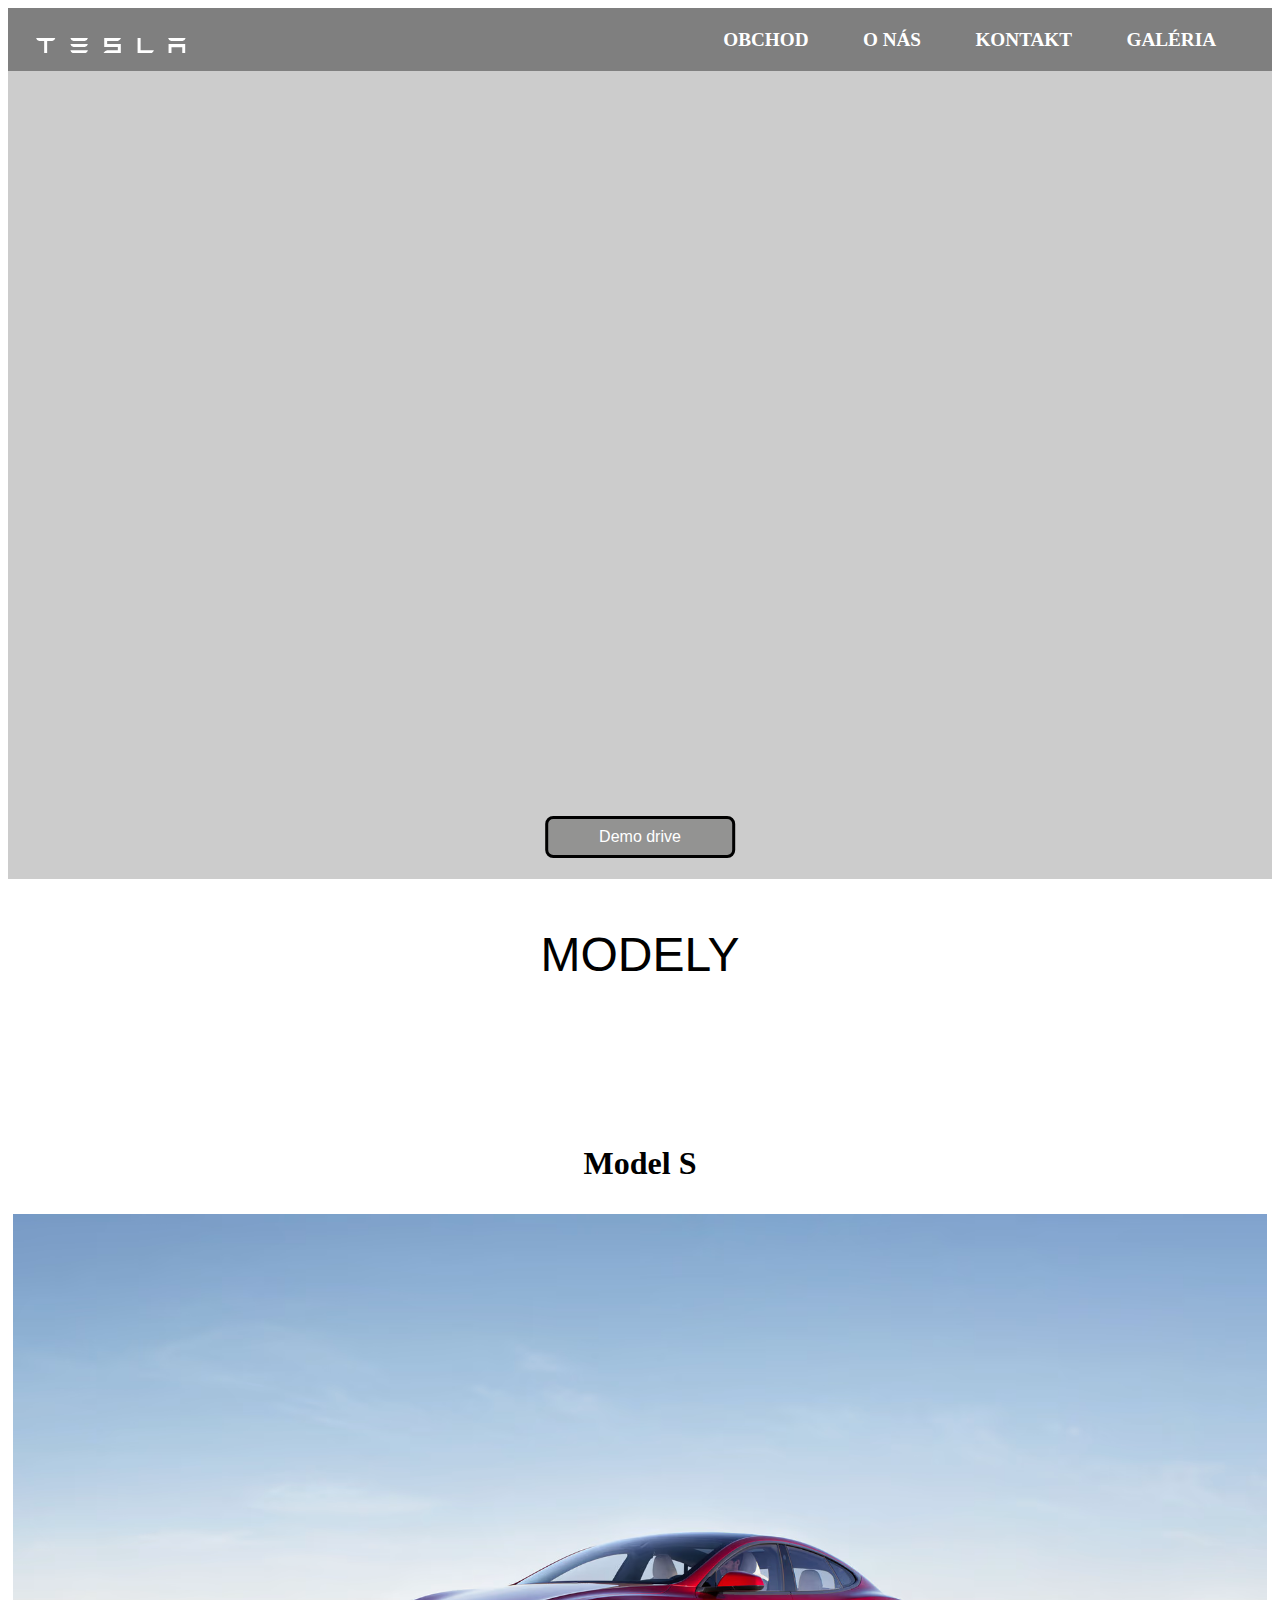
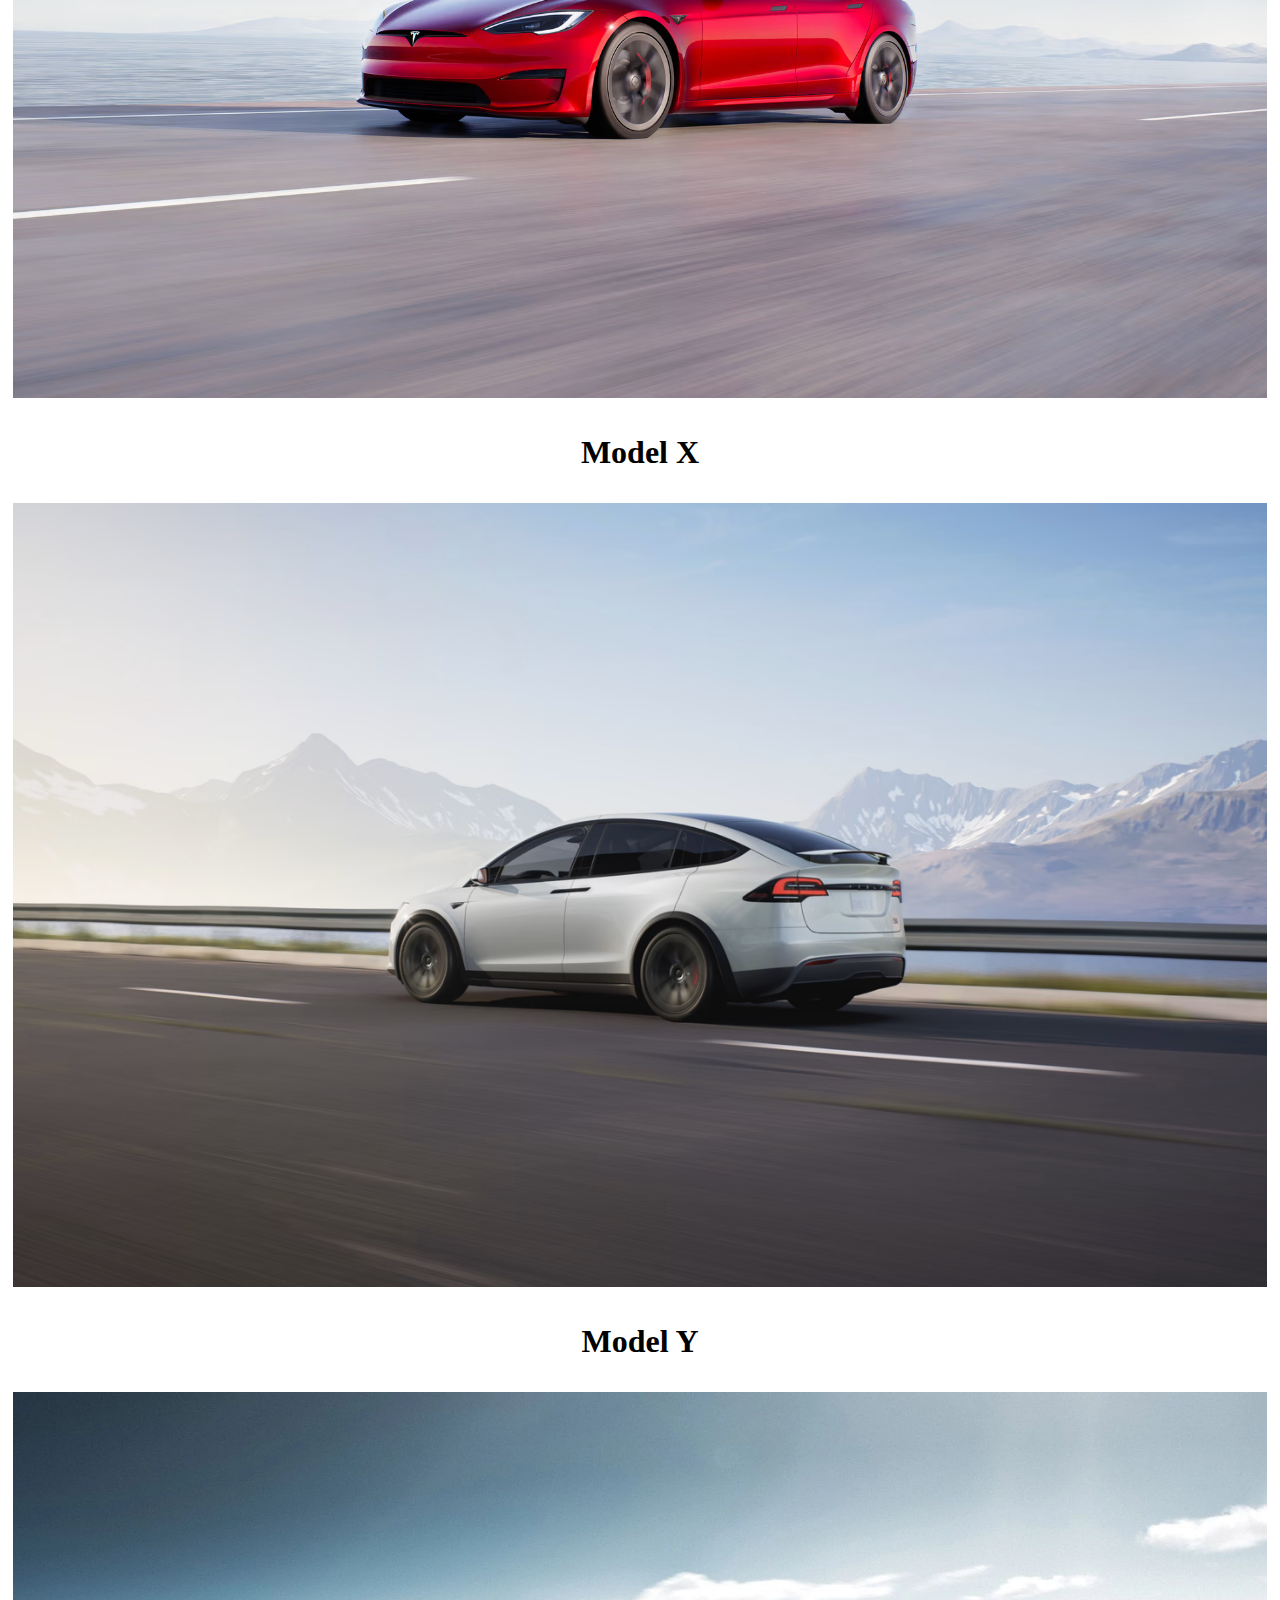
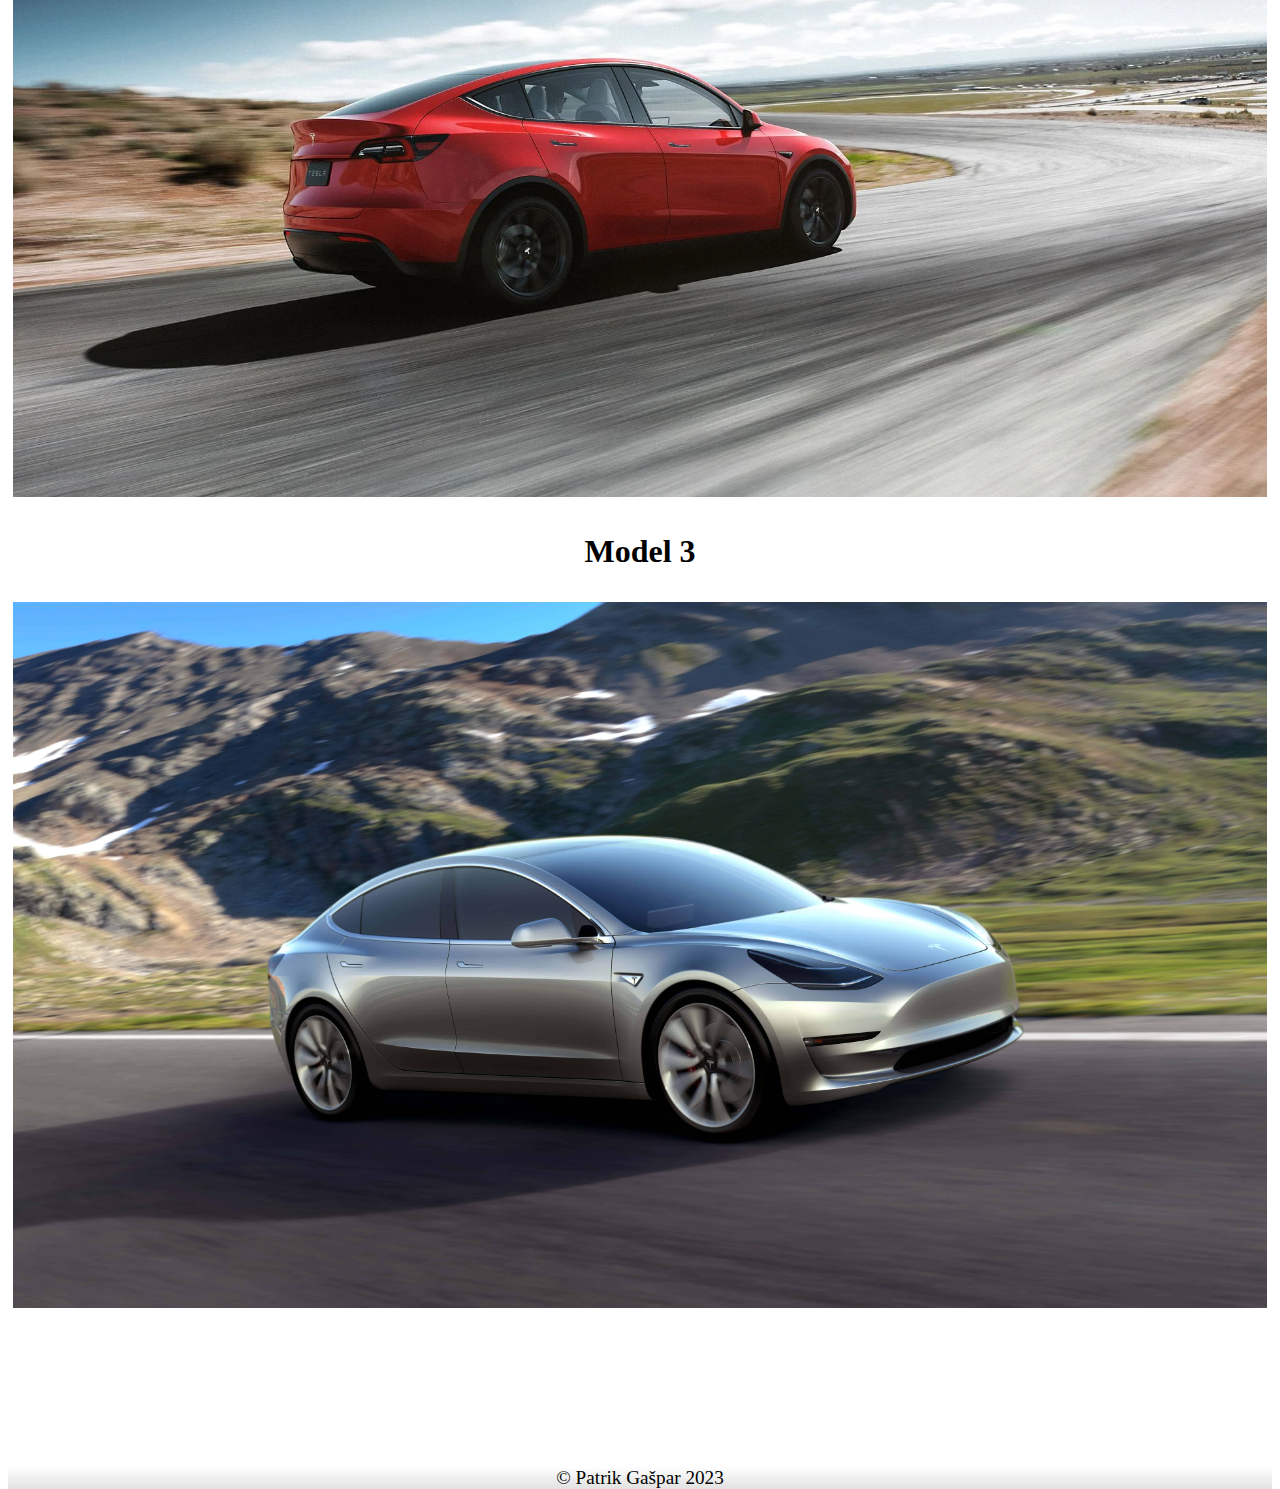
<file: zadanie2.html>
<!DOCTYPE html>
<html>
  <head>
    <meta charset="utf-8" />
    <meta name="viewport" content="width=device-width, initial-scale=1" />
    <title></title>

    <link
      href="https://cdn.jsdelivr.net/npm/bootstrap@5.3.0-alpha3/dist/css/bootstrap.min.css"
      rel="stylesheet"
      integrity="sha384-KK94CHFLLe+nY2dmCWGMq91rCGa5gtU4mk92HdvYe+M/SXH301p5ILy+dN9+nJOZ"
      crossorigin="anonymous"
    />
    <link rel="stylesheet" type="text/css" href="zadanie2.css" />
    <title>Tesla</title>
  </head>
  <body>
    <nav class="navbar">
      <div class="brand-title">
        <a href="zadanie2.html">
          <svg
            class="tds-icon tds-icon-logo-wordmark tds-site-logo-icon"
            viewBox="0 0 342 35"
            xmlns="http://www.w3.org/2000/svg"
          >
            <path
              d="M0 .1a9.7 9.7 0 0 0 7 7h11l.5.1v27.6h6.8V7.3L26 7h11a9.8 9.8 0 0 0 7-7H0zm238.6 0h-6.8v34.8H263a9.7 9.7 0 0 0 6-6.8h-30.3V0zm-52.3 6.8c3.6-1 6.6-3.8 7.4-6.9l-38.1.1v20.6h31.1v7.2h-24.4a13.6 13.6 0 0 0-8.7 7h39.9v-21h-31.2v-7h24zm116.2 28h6.7v-14h24.6v14h6.7v-21h-38zM85.3 7h26a9.6 9.6 0 0 0 7.1-7H78.3a9.6 9.6 0 0 0 7 7zm0 13.8h26a9.6 9.6 0 0 0 7.1-7H78.3a9.6 9.6 0 0 0 7 7zm0 14.1h26a9.6 9.6 0 0 0 7.1-7H78.3a9.6 9.6 0 0 0 7 7zM308.5 7h26a9.6 9.6 0 0 0 7-7h-40a9.6 9.6 0 0 0 7 7z"
              fill="white"
            ></path>
          </svg>
        </a>
      </div>
      <a href="#" class="toggle-button">
        <span class="bar"></span>
        <span class="bar"></span>
        <span class="bar"></span>
      </a>
      <div class="navbar-links">
        <ul>
          <li><a href="shop.html">OBCHOD</a></li>
          <li><a href="o nas.html">O NÁS</a></li>
          <li><a href="kontakt.html">KONTAKT</a></li>
          <li><a href="galeria.html">GALÉRIA</a></li>
        </ul>
      </div>
    </nav>

    <div class="uvod_obrazok_pozadie">
      <button class="tlacidlo_dom">
        <p class="text_tlacidlo">Demo drive</p>
      </button>
    </div>
    <div class="container-fluid">
      <div class="row">
        <p class="nazov_modely">MODELY</p>
        <div class="pozadie_obrazok_slider">
          <div
            id="carouselExampleSlidesOnly"
            class="col-10 carousel slide"
            data-bs-ride="carousel"
            style="margin: auto; margin-top: 10%; border: 5px solid white"
          >
            <div class="carousel-inner">
              <div class="carousel-item active">
                <div class="text_slider">
                  <p>Model S</p>
                </div>
                <img
                  class="obrazok_slider"
                  src="/obrazky/Model-S.avif"
                  class="d-block w-100"
                  alt="Model-S"
                />
              </div>
              <div class="carousel-item">
                <div class="text_slider">
                  <p>Model X</p>
                </div>
                <img
                  class="obrazok_slider"
                  src="/obrazky/Model-X.avif"
                  class="d-block w-100"
                  alt="Model-X"
                />
              </div>
              <div class="carousel-item">
                <div class="text_slider">
                  <p>Model Y</p>
                </div>
                <img
                  class="obrazok_slider"
                  src="/obrazky/Model-Y.webp"
                  class="d-block w-100"
                  alt="Model-Y"
                />
              </div>
              <div class="carousel-item">
                <div class="text_slider">
                  <p>Model 3</p>
                </div>
                <img
                  class="obrazok_slider"
                  src="/obrazky/Model-3.jpg"
                  class="d-block w-100"
                  alt="Model-3"
                />
              </div>
            </div>
          </div>
        </div>
      </div>
    </div>
    <footer style="margin-top: 150px">
      <div class="text-center p-3">© Patrik Gašpar 2023</div>
    </footer>

    <script
      src="https://cdn.jsdelivr.net/npm/bootstrap@5.3.0-alpha3/dist/js/bootstrap.bundle.min.js"
      integrity="sha384-ENjdO4Dr2bkBIFxQpeoTz1HIcje39Wm4jDKdf19U8gI4ddQ3GYNS7NTKfAdVQSZe"
      crossorigin="anonymous"
    ></script>
    <script src="zadanie2.js"></script>
  </body>
</html>
</file>
<file: zadanie2.css>
* {
  box-sizing: border-box;
}

body {
  position: relative;
  margin-bottom: 4rem;
}
/*height calc(100vh - 92px)*/
div.uvod_obrazok_pozadie {
  margin: 0;
  padding: 0;
  background-image: url("https://digitalassets.tesla.com/tesla-contents/image/upload/h_2000,w_2000,c_fit,f_auto,q_auto:best/Homepage-Model-3-Desktop-LHD");
  height: calc(100vh - 92px);
  background-position: center;
  position: relative;
  background-repeat: no-repeat;
  width: 100%;
  background-size: cover;
  box-shadow: inset 0 0 0 1000px rgba(0, 0, 0, 0.2);
}
svg {
  color: black;
  width: 50%;
  margin-left: 5%;
}
img.obrazok_slider {
  width: 100%;
  height: 100%;
  position: relative;
  object-fit: cover;
}

.navbar {
  display: flex;
  justify-content: space-between;
  align-items: center;
  box-shadow: 10px;
  color: #808080;
  position: sticky;
  top: -1em;
  background-color: black;
  opacity: 0.5;
  z-index: 9999999;
}
/*uprava loga*/
.brand-title {
  font-size: 2.5rem;
  margin: 0.5rem;
  margin-left: 1%;
  font-weight: bold;
  z-index: 1;
}
/*uprava loga*/
.brand-title a {
  text-decoration: none;
  color: #cc0000;
  display: block;
  z-index: 1;
}
/*logo v aktivnom stave*/
.brand-title a:hover {
  transform: scale(1.1);
  transition: 1s;
}
/*zoznam v riadku */
.navbar-links ul {
  margin: 0;
  padding: 0;
  transition: 2s;
  margin-right: 1em;
  font-size: 1.2rem;
  display: flex;
  z-index: 1;
}
a {
  text-decoration: none;
}
/*uprava zoznamu*/
.navbar-links li {
  list-style: none;
  transition: 2s;
  padding-right: 1em;
  z-index: 1;
}
/*uprava zoznamu*/
.navbar-links li a {
  text-decoration: none;
  color: white;
  font-weight: bold;
  padding: 1.1rem;
  display: block;
  z-index: 1;
}
/*upraba menu v hover stave*/
.navbar-links a:hover {
  color: white;
  opacity: 1;
  transform: scale(1.1);
  transition: 1s;
}
/*uprava hamburgera*/
.toggle-button {
  position: absolute;
  top: 1.7rem;
  right: 1rem;
  display: none;
  flex-direction: column;
  justify-content: space-between;
  width: 30px;
  height: 21px;
}
/*uprava hamburgera*/
.toggle-button .bar {
  height: 4px;
  width: 100%;
  background-color: #808080;
  border-radius: 10px;
}
.tlacidlo_dom {
  background-color: rgba(62, 62, 61, 0.4);
  z-index: 0;
  position: absolute;
  left: 50%;
  z-index: 999;
  bottom: 0;
  width: 30%;
  transform: translate(-50%, -50%);
  border: 3px solid black;
  border-radius: 8px;
}
p.text_tlacidlo {
  color: white;
  font-family: arial;
  font-size: 1.2em;
  margin: auto;
  padding: 0.5em;
  z-index: 2;
}
button.tlacidlo_dom:hover {
  background-color: rgba(255, 255, 255, 0.6);
  transform: translate(-50%, -50%) translateZ(0);
  border: 3px solid #bebcbc;
  border-radius: 8px;
  transition: 2s;
}

p.text_tlacidlo:hover {
  color: black;
  transition: 2s;
}
p.nazov_modely {
  text-align: center;
  font-family: Arial;
  margin-top: 3rem;
  font-size: 3rem;
}
div.text_slider {
  color: black;
  text-align: center;
  font-size: 2rem;
  font-weight: bold;
}

footer {
  width: 100%;
  text-align: center;
  font-size: 1.2rem;
  position: absolute;
  background: rgba(254, 254, 254, 1);
  background: -moz-linear-gradient(
    top,
    rgba(254, 254, 254, 1) 0%,
    rgba(226, 226, 226, 1) 100%
  );
  background: -webkit -gradient(left top, left bottom, color -stop(0%, rgba(254, 254, 254, 1)), color-stop(100%, rgba(226, 226, 226, 1)));
  background: -webkit-linear-gradient(
    top,
    rgba(254, 254, 254, 1) 0%,
    rgba(226, 226, 226, 1) 100%
  );
  background: -o-linear-gradient(
    top,
    rgba(254, 254, 254, 1) 0%,
    rgba(226, 226, 226, 1) 100%
  );
  background: -ms-linear-gradient(
    top,
    rgba(254, 254, 254, 1) 0%,
    rgba(226, 226, 226, 1) 100%
  );
  background: linear-gradient(
    to bottom,
    rgba(254, 254, 254, 1) 0%,
    rgba(226, 226, 226, 1) 100%
  );
  filter: progid:DXImageTransform.Microsoft.gradient( startColorstr='#fefefe', endColorstr='#e2e2e2', GradientType=0 );
}

h1 {
  text-align: center;
}
div.prvy_obrazok {
  margin-left: 5%;
}

/*nadpis kontakt*/
h1.kontakt_nadpis {
  font-weight: bold;
  font-size: 3em;
}
/*nastavenie farby ikony*/
i.ikona {
  color: black;
}
.obalovac_bunky {
  display:flex;
   justify-content: center;
 }

/*Posun bunky*/
div.bunka_kontakty {
  margin-bottom: 6%;
  flex-shrink: unset;
  margin-left: -2%;
}
/*podnadpis kontakty*/
h2.kontakty_podnadpis {
  color: black;
  text-align: center;
  font-weight: bold;
  margin-top: 4%;
  margin-bottom: 5%;
}
/*nastavenie formulara*/
.formular_riadok {
  padding: 1.3%;
  background-color: #f0f2f0;
  border: none;
  margin-bottom: 3%;
  font-size: 1.3em;
}
/*nastavenie formulara*/
.formular_riadok:hover {
  transform: scale(1.02);
  border-radius: 10px;
  transition: 0.5s;
}
/*nastavenie tlacidla odoslat*/
button.tlacidlo_odoslat {
  background-color: black;
  color: white;
  padding: 3%;
  text-align: center;
  border: none;
  font-size: 1.3em;
}
/*nastavenie tlacidla pri hover*/
button:hover {
  opacity: 80%;
  transform: scale(1.1);
  border-radius: 10px;
  transition: 2s;
}

/*Podstraka o nas*/

h1.nadpis_onas {
  text-align: center;
  margin-top: 4%;
}
div.obalovac_onas {
  margin-top: 4%;
  margin-left: 0;
}
img.obrazok_onas {
  object-fit: cover;
}
img.mapka_onas {
  margin: auto;
  margin-top: 9em;
  margin-bottom: 5%;
}
h1.sidlo_onas {
  text-align: center;
  margin-top: 4%;
}

@media (max-width: 1100px) {
  .toggle-button {
    display: flex;
  }

  .navbar-links {
    display: none;
    width: 100%;
  }
  .navbar {
    background-color: black;
    opacity: 0.5;
    flex-direction: column;
    align-items: flex-start;
  }

  .navbar-links ul {
    width: 100%;
    margin-left: 1%;
    flex-direction: column;
  }

  .navbar-links li {
    text-align: center;
  }

  .navbar-links li a {
    padding: 0.5rem 1rem;
  }

  .navbar-links.active {
    display: flex;
  }
}
@media (max-width: 1024px) {
  .obalovac_bunky {
      flex-direction: column;
  }
}

/*responsive dizajn pre max 500px*/
/* @media (max-width: 500px) {
    .navbar-links ul {
        margin-left: 10%;
    }
}
@media (max-width: 576px) {
    button.tlacidlo_dom {
    display: none;
}
div.pozadie_obrazok_slider {
        height: 10vh;
    }
}
@media (min-width: 576px) {
    button.tlacidlo_dom {
    margin:auto;
    width: 15%;
    margin-top: 45%;
}
}

@media (max-width: 992px) {
    button.tlacidlo_dom {
    margin:auto;
    width: 30%;
    margin-top: 35vh;
}
}
@media (min-width: 992px) {
    button.tlacidlo_dom {
    margin:auto;
    width: 20%;
    margin-top: 35vh;
}

}
@media (min-width: 1400px) {
    button.tlacidlo_dom {
    margin:auto;
    width: 15%;
    margin-top: 36vh;
}
} */

@media (max-width: 576px) {
  button.tlacidlo_dom {
    display: none;
  }
}
@media (min-width: 768px) {
  button.tlacidlo_dom {
    width: 20%;
  }
}
@media (min-width: 1024px) {
  button.tlacidlo_dom {
    width: 15%;
  }
}

@media (max-width: 1200px) {
  div.text_onas {
    margin: auto;
  }
  img.obrazok_onas {
    margin: auto;
    margin-top: 4em;
  }
  button.tlacidlo_odoslat {
    margin-bottom: 5%;
  }
}
@media (min-width: 1200px) {
  div.text_onas {
    margin: auto;
  }
  img.obrazok_onas {
    margin: auto;
    margin-top: 4em;
  }
}

.image-grid {
  display: grid;
  grid-template-columns: repeat(2, 1fr);
  grid-gap: 10px;
}

.grid-item {
  width: 100%;
}

.grid-item img {
  width: 100%;
  height: 100%;
  object-fit: cover;
}

.gallery-modal {
  display: none;
  position: fixed;
  top: 50%;
  left: 50%;
  transform: translate(-50%, -50%);
  z-index: -9999;
  padding: 55px;
  background: white;
}

.cierny-overlay {
  display: none;
  position: fixed;
  top: 0;
  left: 0;
  width: 100%;
  height: 100%;
  background-color: rgba(0, 0, 0, 0.5);
  z-index: 9998;
}
.active {
  display: block;
  z-index: 999999;
}

.zrusit-galeriu {
  position: absolute;
  top: 10px;
  right: 50px;
  font-size: 30px;
  cursor: pointer;
  color: darkgray;
}

@media (max-width: 768px) {
  .image-grid {
    grid-template-columns: repeat(1, 1fr);
  }
  .gallery-modal {
    display: none;
  }

  .cierny-overlay {
    background-color: transparent;
    display: none;
  }
}

.card {
  height: 100%;
}
</file>
